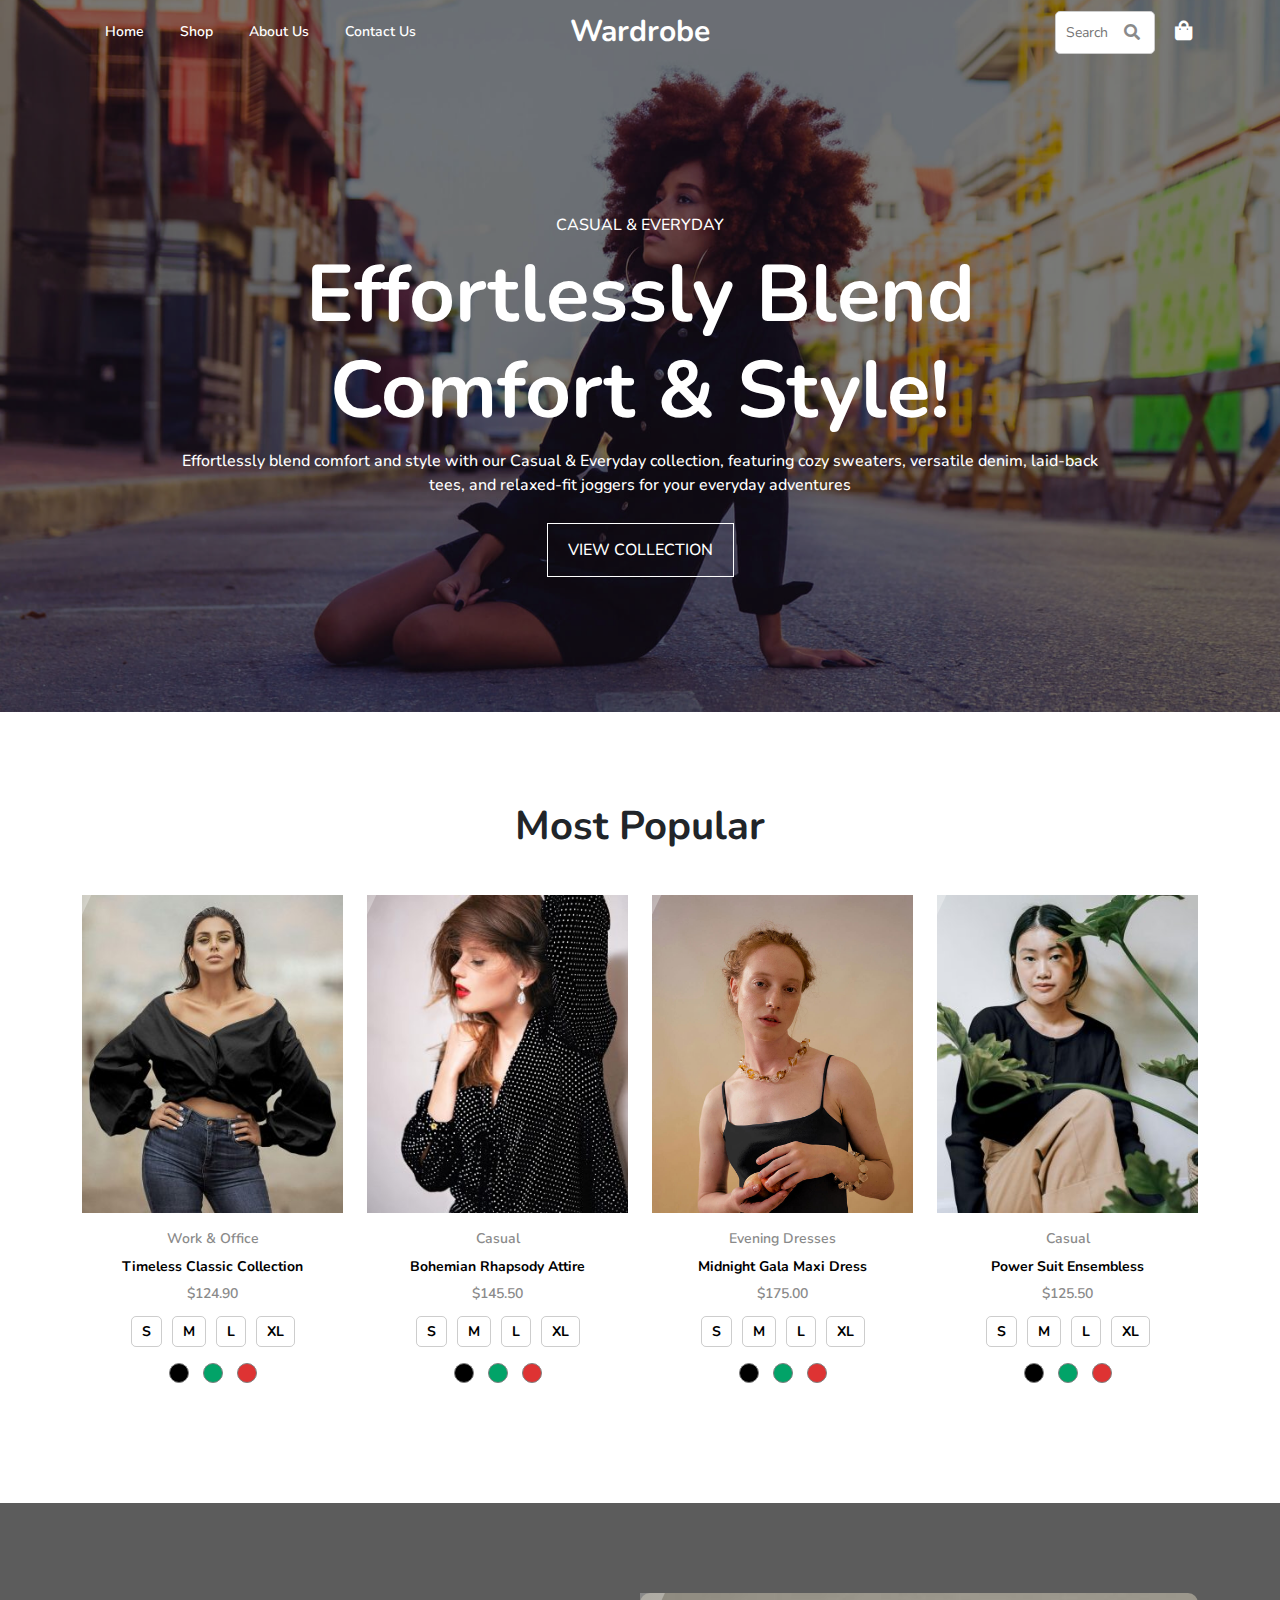
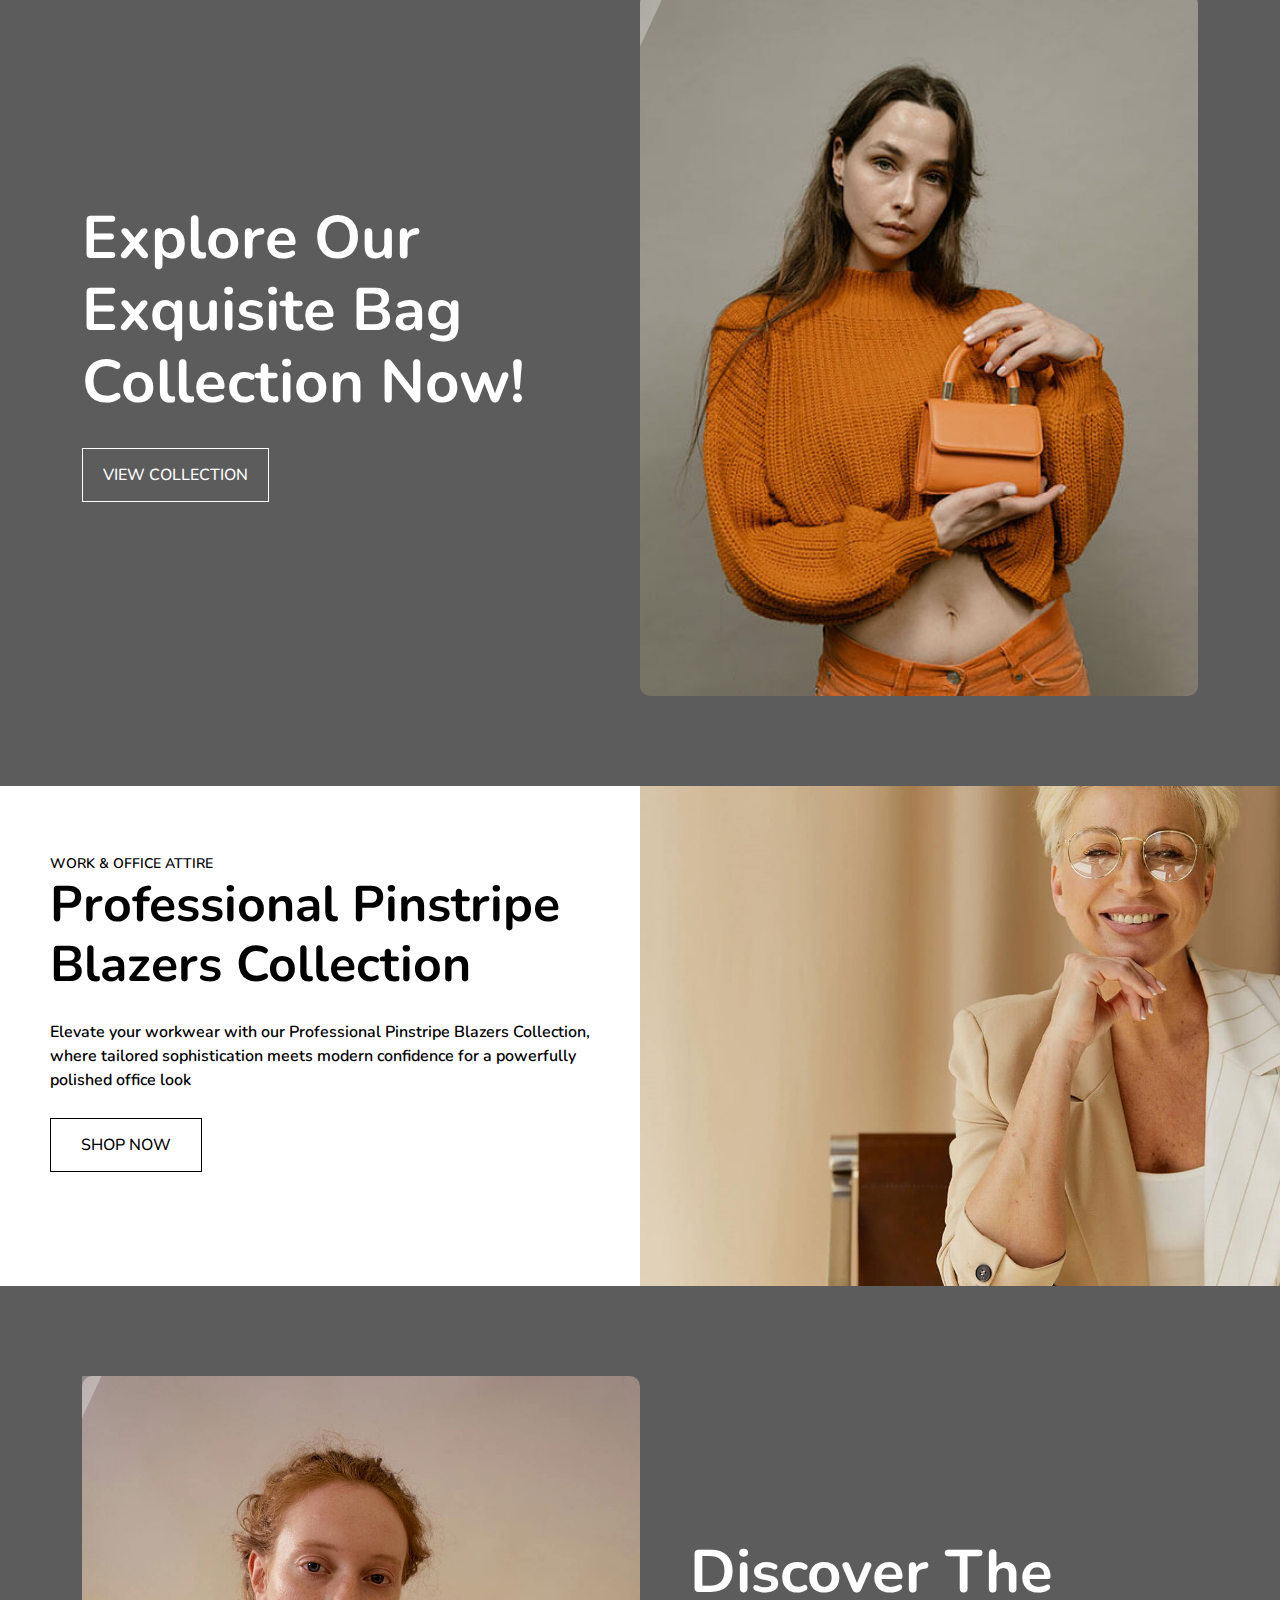
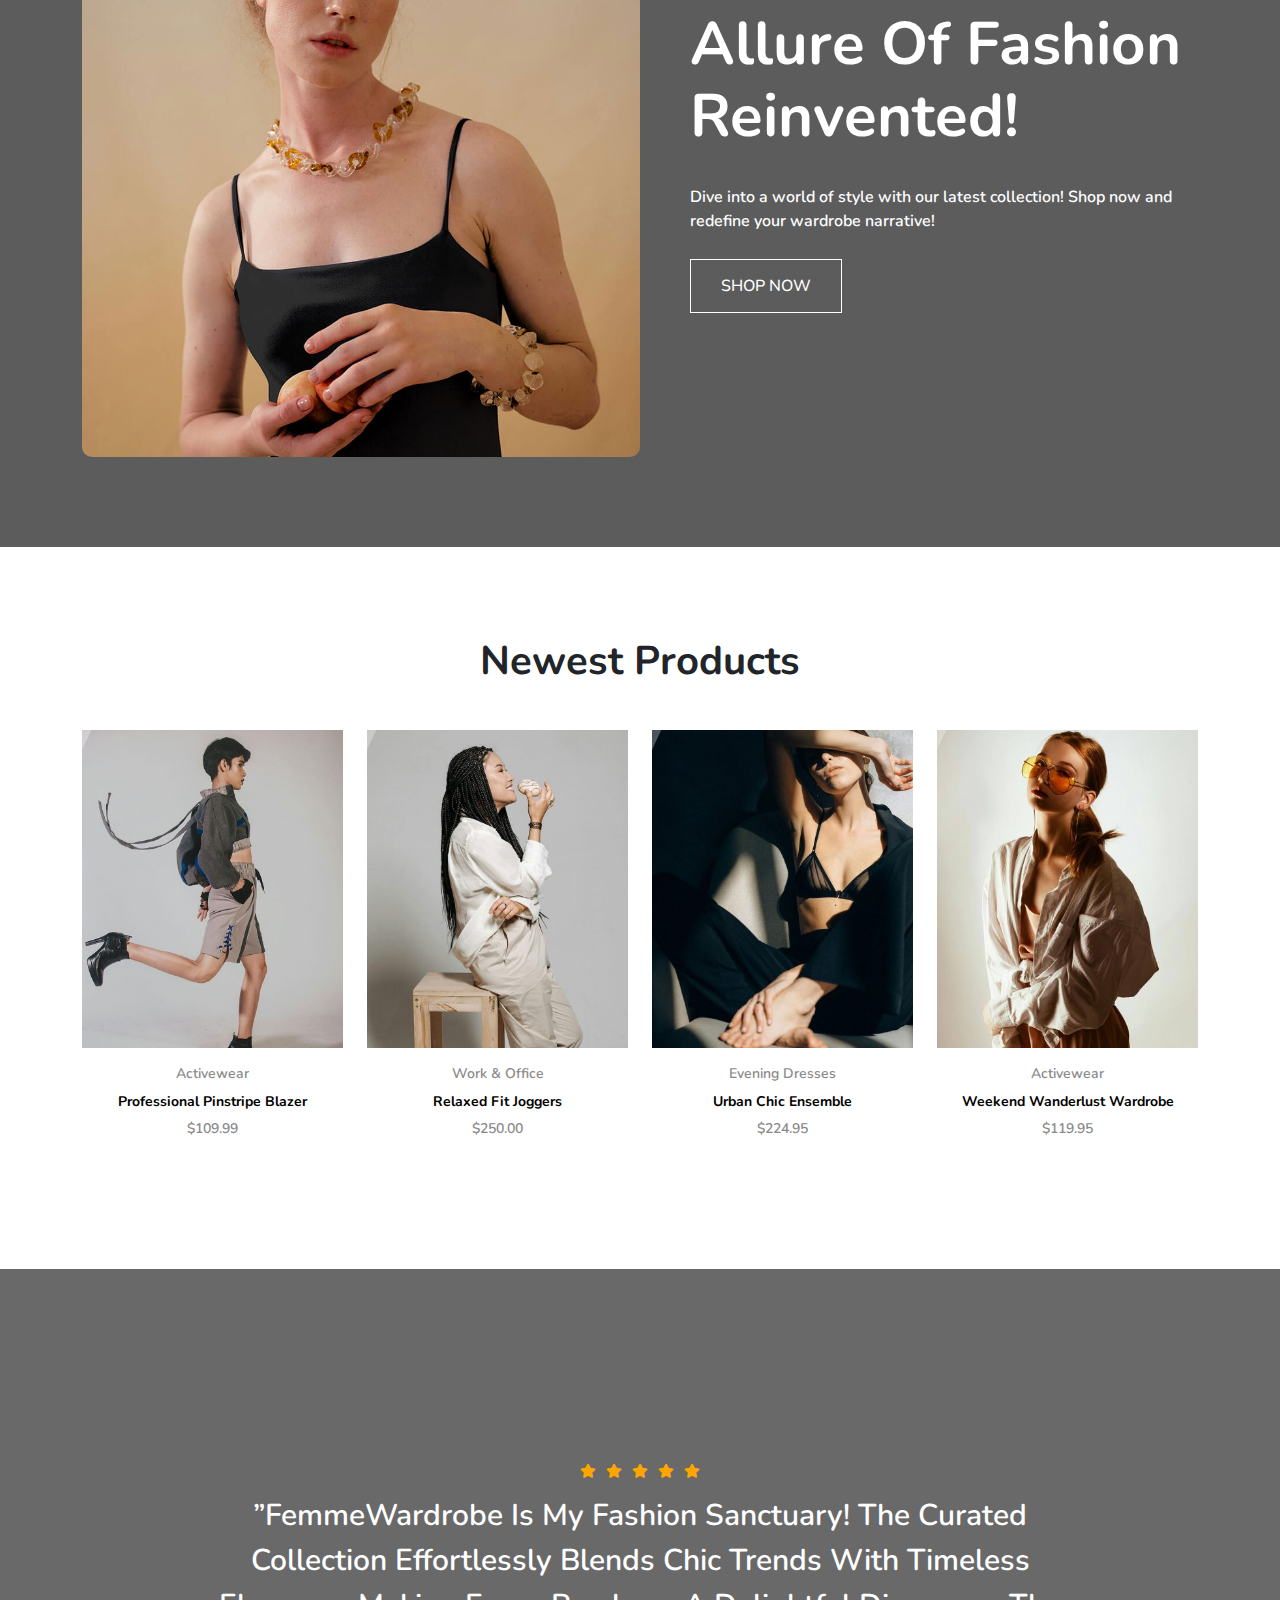
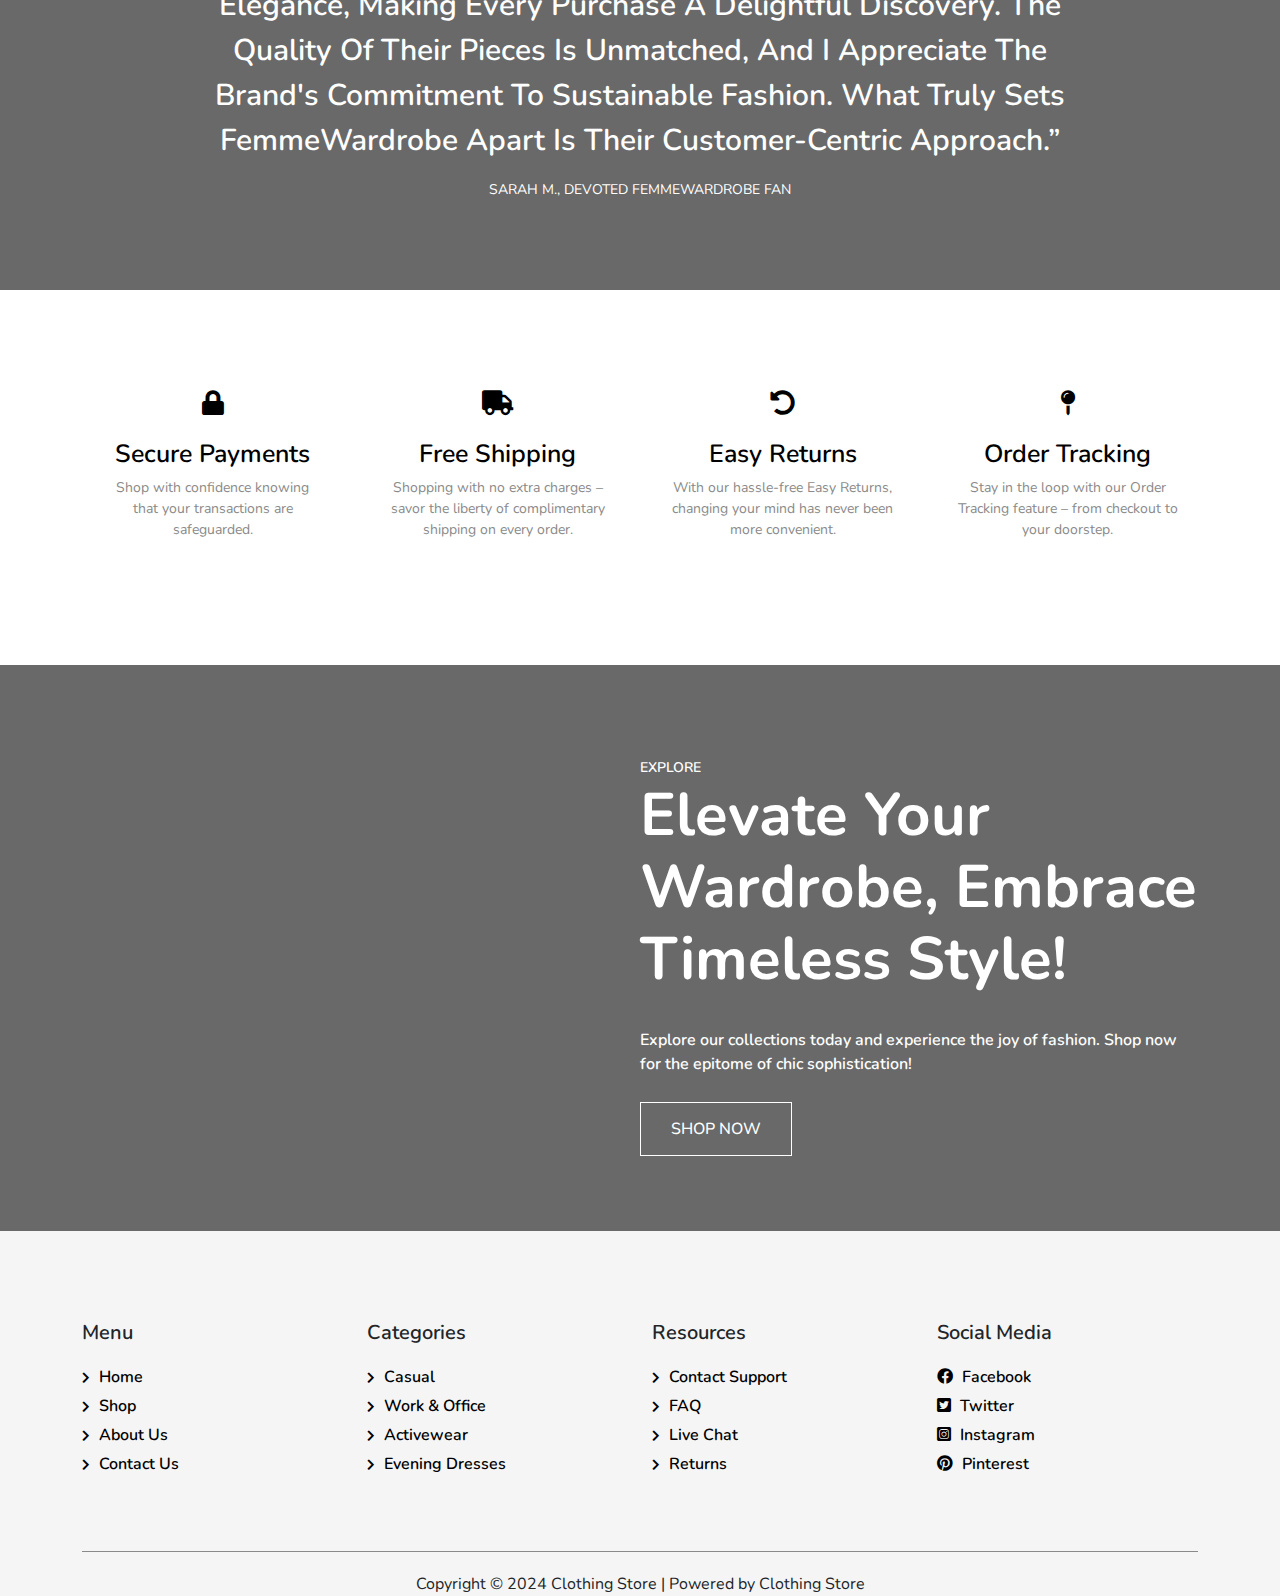
<file: index.html>
<!DOCTYPE html>
<html lang="en">

<head>
  <meta charset="UTF-8">
  <meta http-equiv="X-UA-Compatible" content="IE=edge">
  <meta name="viewport" content="width=device-width, initial-scale=1.0">
  <!-- SEO Meta Tags -->
  <meta name="description" content="A brief description of your webpage for SEO purposes.">
  <meta name="keywords" content="keyword1, keyword2, keyword3">
  <meta name="author" content="Your Name or Company Name">
  <!-- Title -->
  <title>Wardrobe</title>
  <!-- Favicon -->
  <link rel="apple-touch-icon" sizes="180x180" href="./assets/images/logo-01.svg">
  <link rel="icon" type="image/png" sizes="32x32" href="./assets/images/logo-01.svg">
  <link rel="icon" type="image/png" sizes="16x16" href="./assets/images/logo-01.svg">
  <link rel="manifest" href="/site.webmanifest">
  <!-- CSS Links -->
  <link rel="stylesheet" href="./assets/css/bootstrap.min.css">
  <link rel="stylesheet" href="./assets/css/all.css">
  <link rel="stylesheet" href="./assets/css/style.css">
  <link rel="stylesheet" href="./assets/css/mediaquery.css">
  <link href="https://fonts.googleapis.com/css2?family=Nunito:ital,wght@0,200..1000;1,200..1000&display=swap"
    rel="stylesheet">
  <link rel="stylesheet" href="https://cdnjs.cloudflare.com/ajax/libs/animate.css/4.1.1/animate.min.css">
</head>

<body>
  <section class="banner-section">
    <!--====== banner-section =======-->
    <header class="header">
      <!--====== header-section =======-->
      <!--========= menu-bar ===========-->
      <div class="menu-bar is-sticky-on">
        <!-- Navbar -->
        <div class="container">
          <nav class="navbar navbar-expand-lg">
            <button class="sibar-toggle d-lg-none" type="button" data-bs-toggle="offcanvas"
              data-bs-target="#offcanvasExample" aria-controls="offcanvasExample">
              <i class="fas fa-bars"></i>
            </button>
            <div class="offcanvas offcanvas-start" tabindex="-1" id="offcanvasExample">
              <div class="offcanvas-header">
                <button type="button" class="btn-close text-reset" data-bs-dismiss="offcanvas" aria-label="Close">
                  <i class="fas fa-times"></i>
                </button>
              </div>
              <div class="offcanvas-body">
                <div class="dropdown">
                  <ul class="navbar-nav m-auto mb-2 mb-lg-0 p-0">
                    <li class="nav-item">
                      <a class="nav-link active" aria-current="page" href="index.html">Home</a>
                    </li>
                    <li class="nav-item">
                      <a class="nav-link" aria-current="page" href="shop.html">Shop</a>
                    </li>
                    <li class="nav-item">
                      <a class="nav-link" aria-current="page" href="about.html">About Us</a>
                    </li>
                    <li class="nav-item">
                      <a class="nav-link" aria-current="page" href="contact.html">Contact Us</a>
                    </li>
                  </ul>
                </div>
              </div>
            </div>
            <a class="navbar-brand" href="#">Wardrobe</a>
            <div>
              <ul class="wishlist">
                <li>
                  <div class="search-container">
                    <input type="text" class="search-click" placeholder="Search">
                    <i class="fas fa-search search-icon"></i>
                  </div>
                </li>
                <li>
                  <a href="#">
                    <i class="fas fa-shopping-bag"></i>
                  </a>
                </li>
              </ul>
            </div>
          </nav>
        </div>
      </div>
    </header>
    <!--====== banner-caption =======-->
    <div class="container">
      <div class="row">
        <div class="banner-caption">
          <span>CASUAL & EVERYDAY</span>
          <h1>Effortlessly Blend Comfort & Style!</h1>
          <p> Effortlessly blend comfort and style with our Casual & Everyday collection, featuring cozy sweaters,
            versatile denim, laid-back tees, and relaxed-fit joggers for your everyday adventures </p>
          <a href="#">VIEW COLLECTION</a>
        </div>
      </div>
    </div>
  </section>
  <!--==============================-->
  <!--======Popular-prodduct =======-->
  <!--==============================-->
  <section class="Popular-prodduct">
    <div class="container">
      <div class="section-title">
        <h2>Most Popular</h2>
      </div>
      <div class="row">
        <div class="col-md-3 col-sm-6">
          <div class="popular-item">
            <div class="cart-icon">
              <a href="#">
                <i class="fas fa-shopping-bag"></i>
              </a>
            </div>
            <div class="product-image">
              <a href="#">
                <div id="first1">
                  <img src="./assets/images/img-08-a-black-300x366.jpg" alt="" class="image-fluid">
                </div>
                <div id="second1">
                  <img src="./assets/images/img-08-a-green-300x366.jpg" alt="" class="image-fluid">
                </div>
                <div id="third1">
                  <img src="./assets/images/img-08-a-red-300x366.jpg" alt="" class="image-fluid">
                </div>
              </a>
            </div>
            <div class="product-name">
              <p>Work & Office</p>
              <a href="#">Timeless Classic Collection</a>
              <p>$124.90</p>
              <ul class="size">
                <li>
                  <a href="#">S</a>
                </li>
                <li>
                  <a href="#">M</a>
                </li>
                <li>
                  <a href="#">L</a>
                </li>
                <li>
                  <a href="#">XL</a>
                </li>
              </ul>
            </div>
            <div class="product-prize">
              <button class="b1" onClick="myFunction1()"></button>
              <button class="b2" onClick="myFunction2()"></button>
              <button class="b3" onClick="myFunction3()"></button>
            </div>
          </div>
        </div>
        <div class="col-md-3 col-sm-6">
          <div class="popular-item">
            <div class="cart-icon">
              <a href="#">
                <i class="fas fa-shopping-bag"></i>
              </a>
            </div>
            <div class="product-image">
              <a href="#">
                <div id="first2">
                  <img src="./assets/images/img-06-a-black-300x366.jpg" alt="" class="image-fluid">
                </div>
                <div id="second2">
                  <img src="./assets/images/img-06-a-green-300x366.jpg" alt="" class="image-fluid">
                </div>
                <div id="third2">
                  <img src="./assets/images/img-06-a-red-300x366.jpg" alt="" class="image-fluid">
                </div>
              </a>
            </div>
            <div class="product-name">
              <p>Casual</p>
              <a href="#">Bohemian Rhapsody Attire</a>
              <p>$145.50</p>
              <ul class="size">
                <li>
                  <a href="#">S</a>
                </li>
                <li>
                  <a href="#">M</a>
                </li>
                <li>
                  <a href="#">L</a>
                </li>
                <li>
                  <a href="#">XL</a>
                </li>
              </ul>
            </div>
            <div class="product-prize">
              <button class="b1" onClick="myFunction4()"></button>
              <button class="b2" onClick="myFunction5()"></button>
              <button class="b3" onClick="myFunction6()"></button>
            </div>
          </div>
        </div>
        <div class="col-md-3 col-sm-6">
          <div class="popular-item">
            <div class="cart-icon">
              <a href="#">
                <i class="fas fa-shopping-bag"></i>
              </a>
            </div>
            <div class="product-image">
              <a href="#">
                <div id="first3">
                  <img src="./assets/images/img-05-a-black.jpg" alt="" class="image-fluid">
                </div>
                <div id="second3">
                  <img src="./assets/images/img-05-a-green-300x366.jpg" alt="" class="image-fluid">
                </div>
                <div id="third3">
                  <img src="./assets/images/img-05-a-red-300x366.jpg" alt="" class="image-fluid">
                </div>
              </a>
            </div>
            <div class="product-name">
              <p>Evening Dresses</p>
              <a href="#">Midnight Gala Maxi Dress</a>
              <p>$175.00</p>
              <ul class="size">
                <li>
                  <a href="#">S</a>
                </li>
                <li>
                  <a href="#">M</a>
                </li>
                <li>
                  <a href="#">L</a>
                </li>
                <li>
                  <a href="#">XL</a>
                </li>
              </ul>
            </div>
            <div class="product-prize">
              <button class="b1" onClick="myFunction7()"></button>
              <button class="b2" onClick="myFunction8()"></button>
              <button class="b3" onClick="myFunction9()"></button>
            </div>
          </div>
        </div>
        <div class="col-md-3 col-sm-6">
          <div class="popular-item">
            <div class="cart-icon">
              <a href="#">
                <i class="fas fa-shopping-bag"></i>
              </a>
            </div>
            <div class="product-image">
              <a href="#">
                <div id="first4">
                  <img src="./assets/images/img-01-a-black-300x366.jpg" alt="" class="image-fluid">
                </div>
                <div id="second4">
                  <img src="./assets/images/img-01-a-green-300x366.jpg" alt="" class="image-fluid">
                </div>
                <div id="third4">
                  <img src="./assets/images/img-01-a-red-300x366.jpg" alt="" class="image-fluid">
                </div>
              </a>
            </div>
            <div class="product-name">
              <p>Casual</p>
              <a href="#">Power Suit Ensembless</a>
              <p>$125.50</p>
              <ul class="size">
                <li>
                  <a href="#">S</a>
                </li>
                <li>
                  <a href="#">M</a>
                </li>
                <li>
                  <a href="#">L</a>
                </li>
                <li>
                  <a href="#">XL</a>
                </li>
              </ul>
            </div>
            <div class="product-prize">
              <button class="b1" onClick="myFunction10()"></button>
              <button class="b2" onClick="myFunction11()"></button>
              <button class="b3" onClick="myFunction12()"></button>
            </div>
          </div>
        </div>
      </div>
    </div>
  </section>
  <!--==============================-->
  <!--======Popular-prodduct =======-->
  <!--==============================-->
  <section class="our-collection">
    <div class="container">
      <div class="row">
        <div class="collection-main">
          <div class="col-lg-6">
            <div class="collection-item">
              <div class="collection-content">
                <h2>Explore Our Exquisite Bag Collection Now!</h2>
                <div class="collection-link">
                  <a href="#">VIEW COLLECTION</a>
                </div>
              </div>
            </div>
          </div>
          <div class="col-lg-6">
            <div class="collection-item">
              <div class="collection-image">
                <img src="./assets/images/bg-03-b.jpg" alt="" class="image-fluid">
              </div>
            </div>
          </div>
        </div>
      </div>
    </div>
  </section>
  <!--==============================-->
  <!--======work-office =======-->
  <!--==============================-->
  <section class="work-office">
    <div class="row">
      <div class="work-main">
        <div class="col-lg-6">
          <div class="work-item-content">
            <div class="work-content">
              <span>WORK & OFFICE ATTIRE</span>
              <h2>Professional Pinstripe Blazers Collection</h2>
              <p> Elevate your workwear with our Professional Pinstripe Blazers Collection, where tailored
                sophistication meets modern confidence for a powerfully polished office look </p>
              <div class="shop-link"></div>
              <a href="#">SHOP NOW</a>
            </div>
          </div>
        </div>
        <div class="col-lg-6">
          <div class="work-item">
            <div class="work-image">
              <img src="./assets/images/bg-05-2.jpg" alt="" class="image-fluid">
            </div>
          </div>
        </div>
      </div>
    </div>
  </section>
  <!--==============================-->
  <!--======discover-fashiont =======-->
  <!--==============================-->
  <section class="discover-fashion">
    <div class="container">
      <div class="row">
        <div class="discover-main">
          <div class="col-lg-6">
            <div class="discover-item">
              <div class="discover-image">
                <img src="./assets/images/img-05-a-black.jpg" alt="" class="image-fluid">
              </div>
            </div>
          </div>
          <div class="col-lg-6">
            <div class="discover-item">
              <div class="discover-content">
                <h2>Discover The Allure Of Fashion Reinvented!</h2>
                <p> Dive into a world of style with our latest collection! Shop now and redefine your wardrobe
                  narrative! </p>
                <a href="#">SHOP NOW</a>
              </div>
            </div>
          </div>
        </div>
      </div>
    </div>
  </section>
  <!--=========================-->
  <!--====== new-product=======-->
  <!--==========================-->
  <section class="new-product">
    <div class="container">
      <div class="section-title">
        <h2>Newest Products</h2>
      </div>
      <div class="row">
        <div class="col-md-3 col-sm-6">
          <div class="product-item">
            <div class="cart-icon">
              <a href="#">
                <i class="fas fa-shopping-bag"></i>
              </a>
            </div>
            <div class="product-image">
              <img src="./assets/images/img-02-a-400x488.jpg" alt="" class="image-fluid">
            </div>
            <div class="product-prize">
              <p>Activewear</p>
              <a href="#">Professional Pinstripe Blazer </a>
              <p>$109.99</p>
            </div>
          </div>
        </div>
        <div class="col-md-3 col-sm-6">
          <div class="product-item">
            <div class="cart-icon">
              <a href="#">
                <i class="fas fa-shopping-bag"></i>
              </a>
            </div>
            <div class="product-image">
              <img src="./assets/images/img-07-a-400x488.jpg" alt="" class="image-fluid">
            </div>
            <div class="product-prize">
              <p>Work & Office</p>
              <a href="#"> Relaxed Fit Joggers </a>
              <p>$250.00</p>
            </div>
          </div>
        </div>
        <div class="col-md-3 col-sm-6">
          <div class="product-item">
            <div class="cart-icon">
              <a href="#">
                <i class="fas fa-shopping-bag"></i>
              </a>
            </div>
            <div class="product-image">
              <img src="./assets/images/img-04-a-400x488.jpg" alt="" class="image-fluid">
            </div>
            <div class="product-prize">
              <p>Evening Dresses</p>
              <a href="#">Urban Chic Ensemble </a>
              <p>$224.95</p>
            </div>
          </div>
        </div>
        <div class="col-md-3 col-sm-6">
          <div class="product-item">
            <div class="cart-icon">
              <a href="#">
                <i class="fas fa-shopping-bag"></i>
              </a>
            </div>
            <div class="product-image">
              <img src="./assets/images/img-03-a-400x488.jpg" alt="" class="image-fluid">
            </div>
            <div class="product-prize">
              <p>Activewear</p>
              <a href="#"> Weekend Wanderlust Wardrobe </a>
              <p>$119.95</p>
            </div>
          </div>
        </div>
      </div>
    </div>
  </section>
  <!--==============================-->
  <!--====== testimonial-section=======-->
  <!--==============================-->
  <section class="testimonial-section">
    <div class="container">
      <div class="testimonial-content">
        <ul class="rating">
          <li>
            <span class="fas fa-star checked"></span>
          </li>
          <li>
            <span class="fas fa-star checked"></span>
          </li>
          <li>
            <span class="fas fa-star checked"></span>
          </li>
          <li>
            <span class="fas fa-star checked"></span>
          </li>
          <li>
            <span class="fas fa-star checked"></span>
          </li>
        </ul>
        <p> ”FemmeWardrobe Is My Fashion Sanctuary! The Curated Collection Effortlessly Blends Chic Trends With Timeless
          Elegance, Making Every Purchase A Delightful Discovery. The Quality Of Their Pieces Is Unmatched, And I
          Appreciate The Brand's Commitment To Sustainable Fashion. What Truly Sets FemmeWardrobe Apart Is Their
          Customer-Centric Approach.” </p>
        <span>SARAH M., DEVOTED FEMMEWARDROBE FAN</span>
      </div>
    </div>
  </section>
  <!--==============================-->
  <!--====== service-section=======-->
  <!--==============================-->
  <section class="service-section">
    <div class="container">
      <div class="row">
        <div class="col-md-3 col-sm-6">
          <div class="service-item">
            <div class="service-icon">
              <i class="fas fa-lock"></i>
            </div>
            <div class="service-content">
              <h2>Secure Payments</h2>
              <p> Shop with confidence knowing that your transactions are safeguarded. </p>
            </div>
          </div>
        </div>
        <div class="col-md-3 col-sm-6">
          <div class="service-item">
            <div class="service-icon">
              <i class="fas fa-truck"></i>
            </div>
            <div class="service-content">
              <h2>Free Shipping</h2>
              <p> Shopping with no extra charges – savor the liberty of complimentary shipping on every order. </p>
            </div>
          </div>
        </div>
        <div class="col-md-3 col-sm-6">
          <div class="service-item">
            <div class="service-icon">
              <i class="fas fa-undo-alt"></i>
            </div>
            <div class="service-content">
              <h2>Easy Returns</h2>
              <p> With our hassle-free Easy Returns, changing your mind has never been more convenient. </p>
            </div>
          </div>
        </div>
        <div class="col-md-3 col-sm-6">
          <div class="service-item">
            <div class="service-icon">
              <i class="fas fa-map-pin"></i>
            </div>
            <div class="service-content">
              <h2>Order Tracking</h2>
              <p> Stay in the loop with our Order Tracking feature – from checkout to your doorstep. </p>
            </div>
          </div>
        </div>
      </div>
    </div>
  </section>
  <!--==============================-->
  <!--====== explore-section =======-->
  <!--==============================-->
  <section class="explore-section">
    <div class="container">
      <div class="explore-content">
        <span>EXPLORE</span>
        <h2>Elevate Your Wardrobe, Embrace Timeless Style!</h2>
        <p> Explore our collections today and experience the joy of fashion. Shop now for the epitome of chic
          sophistication! </p>
        <a href="#">SHOP NOW</a>
      </div>
    </div>
  </section>
  <!--==============================-->
  <!--====== footer-sectio =======-->
  <!--==============================-->
  <footer class="footer-section">
    <div class="container">
      <div class="row">
        <div class="col-md-3 col-sm-6">
          <div class="footer-item">
            <h2>Menu</h2>
            <ul>
              <li>
                <i class="fas fa-chevron-right"></i>
                <a href="#">Home</a>
              </li>
              <li>
                <i class="fas fa-chevron-right"></i>
                <a href="#">Shop</a>
              </li>
              <li>
                <i class="fas fa-chevron-right"></i>
                <a href="#">About Us</a>
              </li>
              <li>
                <i class="fas fa-chevron-right"></i>
                <a href="#">Contact Us</a>
              </li>
            </ul>
          </div>
        </div>
        <div class="col-md-3 col-sm-6">
          <div class="footer-item">
            <h2>Categories</h2>
            <ul>
              <li>
                <i class="fas fa-chevron-right"></i>
                <a href="#">Casual</a>
              </li>
              <li>
                <i class="fas fa-chevron-right"></i>
                <a href="#">Work & Office</a>
              </li>
              <li>
                <i class="fas fa-chevron-right"></i>
                <a href="#">Activewear</a>
              </li>
              <li>
                <i class="fas fa-chevron-right"></i>
                <a href="#">Evening Dresses</a>
              </li>
            </ul>
          </div>
        </div>
        <div class="col-md-3 col-sm-6">
          <div class="footer-item">
            <h2>Resources</h2>
            <ul>
              <li>
                <i class="fas fa-chevron-right"></i>
                <a href="#">Contact Support</a>
              </li>
              <li>
                <i class="fas fa-chevron-right"></i>
                <a href="#">FAQ</a>
              </li>
              <li>
                <i class="fas fa-chevron-right"></i>
                <a href="#">Live Chat</a>
              </li>
              <li>
                <i class="fas fa-chevron-right"></i>
                <a href="#">Returns</a>
              </li>
            </ul>
          </div>
        </div>
        <div class="col-md-3 col-sm-6">
          <div class="footer-item">
            <h2>Social Media</h2>
            <ul class="social-icon">
              <li>
                <a href="#">
                  <i class="fab fa-facebook"></i> Facebook </a>
              </li>
              <li>
                <a href="#">
                  <i class="fab fa-twitter-square"></i> Twitter </a>
              </li>
              <li>
                <a href="#">
                  <i class="fab fa-instagram-square"></i> Instagram </a>
              </li>
              <li>
                <a href="#">
                  <i class="fab fa-pinterest"></i> Pinterest </a>
              </li>
            </ul>
          </div>
        </div>
      </div>
    </div>
    <div class="container">
      <div class="copy-right">
        <p>Copyright © 2024 Clothing Store | Powered by Clothing Store</p>
      </div>
    </div>
    <div class="top-button">
      <a href="#" class="top">
        <i class="fas fa-chevron-up"></i>
      </a>
    </div>
  </footer>
  <script src="https://cdnjs.cloudflare.com/ajax/libs/jquery/3.7.1/jquery.min.js"></script>
  <script src="./assets/js/bootstrap.bundle.js"></script>
  <script src="./assets/js/script.js"></script>
</body>

</html>
</file>
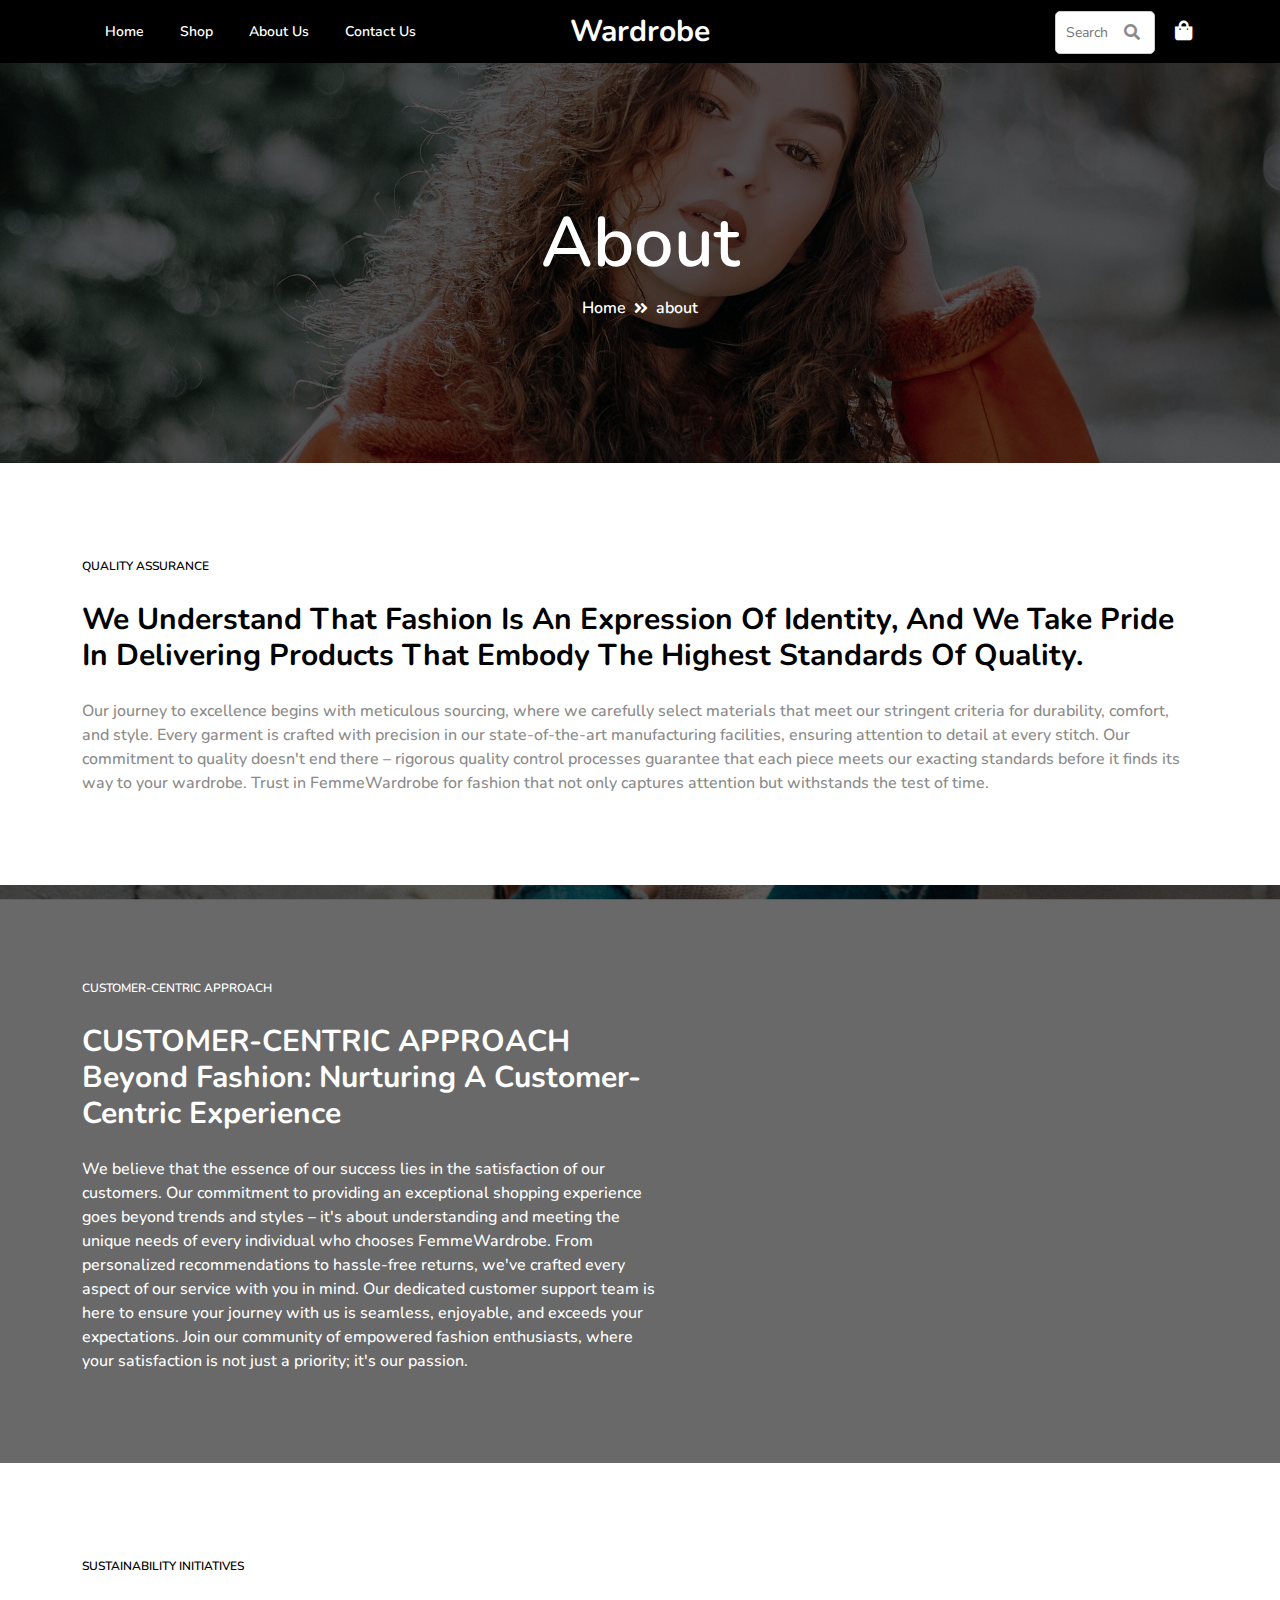
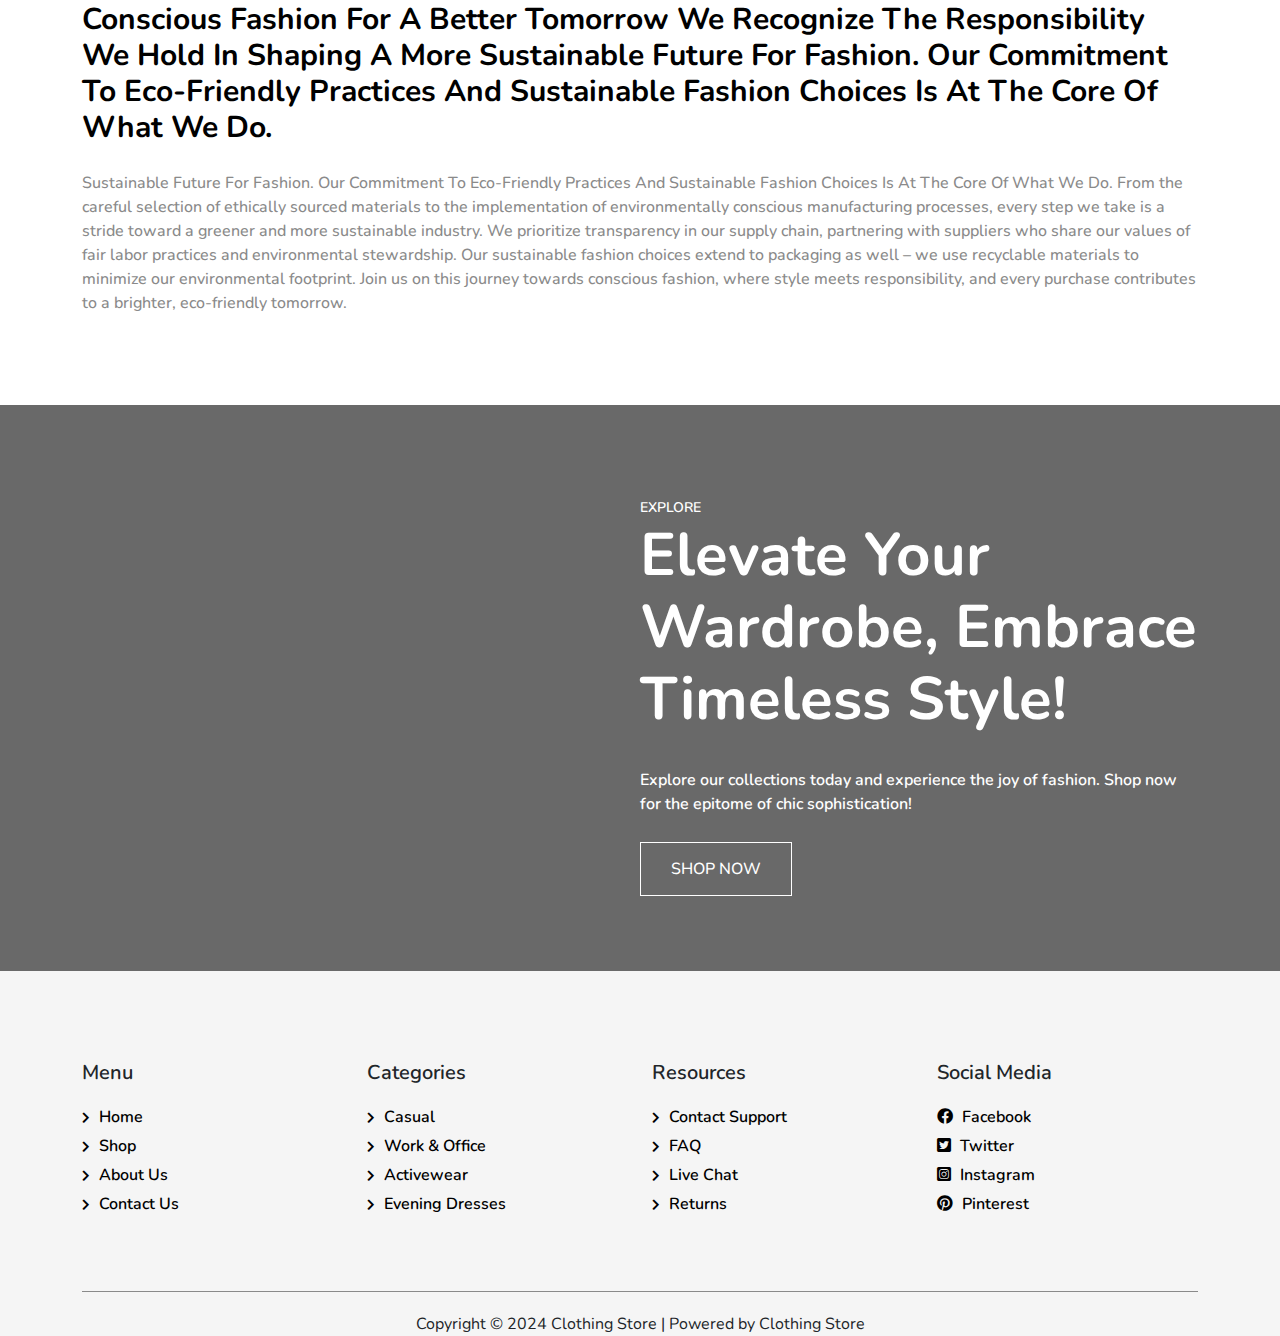
<file: about.html>
<!DOCTYPE html>
<html lang="en">

<head>
  <meta charset="UTF-8">
  <meta http-equiv="X-UA-Compatible" content="IE=edge">
  <meta name="viewport" content="width=device-width, initial-scale=1.0">
  <!-- SEO Meta Tags -->
  <meta name="description" content="A brief description of your webpage for SEO purposes.">
  <meta name="keywords" content="keyword1, keyword2, keyword3">
  <meta name="author" content="Your Name or Company Name">
  <!-- Title -->
  <title>Wardrobe</title>
  <!-- Favicon -->
  <link rel="apple-touch-icon" sizes="180x180" href="./assets/images/logo-01.svg">
  <link rel="icon" type="image/png" sizes="32x32" href="./assets/images/logo-01.svg">
  <link rel="icon" type="image/png" sizes="16x16" href="./assets/images/logo-01.svg">
  <link rel="manifest" href="/site.webmanifest">
  <!-- CSS Links -->
  <link rel="stylesheet" href="./assets/css/bootstrap.min.css">
  <link rel="stylesheet" href="./assets/css/all.css">
  <link rel="stylesheet" href="./assets/css/style.css">
  <link rel="stylesheet" href="./assets/css/mediaquery.css">
  <link href="https://fonts.googleapis.com/css2?family=Nunito:ital,wght@0,200..1000;1,200..1000&display=swap"
    rel="stylesheet">
  <link rel="stylesheet" href="https://cdnjs.cloudflare.com/ajax/libs/animate.css/4.1.1/animate.min.css">
</head>

<body>
  <!--====== banner-section =======-->
  <header class="header about-navbar">
    <!--====== header-section =======-->
    <!--========= menu-bar ===========-->
    <div class="menu-bar is-sticky-on">
      <!-- Navbar -->
      <div class="container">
        <nav class="navbar navbar-expand-lg">
          <button class="sibar-toggle d-lg-none" type="button" data-bs-toggle="offcanvas"
            data-bs-target="#offcanvasExample" aria-controls="offcanvasExample">
            <i class="fas fa-bars"></i>
          </button>
          <div class="offcanvas offcanvas-start" tabindex="-1" id="offcanvasExample">
            <div class="offcanvas-header">
              <button type="button" class="btn-close text-reset" data-bs-dismiss="offcanvas" aria-label="Close">
                <i class="fas fa-times"></i>
              </button>
            </div>
            <div class="offcanvas-body">
              <div class="dropdown">
                <ul class="navbar-nav m-auto mb-2 mb-lg-0 p-0">
                  <li class="nav-item">
                    <a class="nav-link active" aria-current="page" href="index.html">Home</a>
                  </li>
                  <li class="nav-item">
                    <a class="nav-link" aria-current="page" href="shop.html">Shop</a>
                  </li>
                  <li class="nav-item">
                    <a class="nav-link" aria-current="page" href="about.html">About Us</a>
                  </li>
                  <li class="nav-item">
                    <a class="nav-link" aria-current="page" href="contact.html">Contact Us</a>
                  </li>
                </ul>
              </div>
            </div>
          </div>
          <a class="navbar-brand" href="#">Wardrobe</a>
          <div>
            <ul class="wishlist">
              <li>
                <div class="search-container">
                  <input type="text" class="search-click" placeholder="Search">
                  <i class="fas fa-search search-icon"></i>
                </div>
              </li>
              <li>
                <a href="#">
                  <i class="fas fa-shopping-bag"></i>
                </a>
              </li>
            </ul>
          </div>
        </nav>
      </div>
    </div>
  </header>
  <!--==============================-->
  <!--====== breadcrumb-section =======-->
  <!--==============================-->
  <section class="breadcrumb-section about-breadcrumb">
    <div class="container">
      <nav>
        <span>About</span>
        <ol class="breadcrumb">
          <li class="breadcrumb-item">
            <a href="index.html">Home</a>
          </li>
          <li class="breadcrumb-item">about</li>
        </ol>
      </nav>
    </div>
  </section>
  <!--==============================-->
  <!--====== about-content =======-->
  <!--==============================-->
  <section class="Quality-section">
    <div class="container">
      <div class="row">
        <div class="Quality-content">
          <span>QUALITY ASSURANCE</span>
          <h2> We Understand That Fashion Is An Expression Of Identity, And We Take Pride In Delivering Products That
            Embody The Highest Standards Of Quality. </h2>
          <p> Our journey to excellence begins with meticulous sourcing, where we carefully select materials that meet
            our stringent criteria for durability, comfort, and style. Every garment is crafted with precision in our
            state-of-the-art manufacturing facilities, ensuring attention to detail at every stitch. Our commitment to
            quality doesn't end there – rigorous quality control processes guarantee that each piece meets our exacting
            standards before it finds its way to your wardrobe. Trust in FemmeWardrobe for fashion that not only
            captures attention but withstands the test of time. </p>
        </div>
      </div>
    </div>
  </section>
  <!--==============================-->
  <!--= CUSTOMER-CENTRIC APPROACH ==-->
  <!--==============================-->
  <section class="customer-approch">
    <div class="container">
      <div class="row">
        <div class="customer-approch-content">
          <span>CUSTOMER-CENTRIC APPROACH</span>
          <h2> CUSTOMER-CENTRIC APPROACH Beyond Fashion: Nurturing A Customer-Centric Experience </h2>
          <p> We believe that the essence of our success lies in the satisfaction of our customers. Our commitment to
            providing an exceptional shopping experience goes beyond trends and styles – it's about understanding and
            meeting the unique needs of every individual who chooses FemmeWardrobe. From personalized recommendations to
            hassle-free returns, we've crafted every aspect of our service with you in mind. Our dedicated customer
            support team is here to ensure your journey with us is seamless, enjoyable, and exceeds your expectations.
            Join our community of empowered fashion enthusiasts, where your satisfaction is not just a priority; it's
            our passion. </p>
        </div>
      </div>
    </div>
  </section>
  <!--==============================-->
  <!--====== SUSTAINABILITY =======-->
  <!--==============================-->
  <section class="Sustanability">
    <div class="container">
      <div class="row">
        <div class="Sustanability-content">
          <span>SUSTAINABILITY INITIATIVES</span>
          <h2> Conscious Fashion For A Better Tomorrow We Recognize The Responsibility We Hold In Shaping A More
            Sustainable Future For Fashion. Our Commitment To Eco-Friendly Practices And Sustainable Fashion Choices Is
            At The Core Of What We Do. </h2>
          <p> Sustainable Future For Fashion. Our Commitment To Eco-Friendly Practices And Sustainable Fashion Choices
            Is At The Core Of What We Do. From the careful selection of ethically sourced materials to the
            implementation of environmentally conscious manufacturing processes, every step we take is a stride toward a
            greener and more sustainable industry. We prioritize transparency in our supply chain, partnering with
            suppliers who share our values of fair labor practices and environmental stewardship. Our sustainable
            fashion choices extend to packaging as well – we use recyclable materials to minimize our environmental
            footprint. Join us on this journey towards conscious fashion, where style meets responsibility, and every
            purchase contributes to a brighter, eco-friendly tomorrow. </p>
        </div>
      </div>
    </div>
  </section>
  <!--==============================-->
  <!--====== explore-section =======-->
  <!--==============================-->
  <section class="explore-section">
    <div class="container">
      <div class="explore-content">
        <span>EXPLORE</span>
        <h2>Elevate Your Wardrobe, Embrace Timeless Style!</h2>
        <p> Explore our collections today and experience the joy of fashion. Shop now for the epitome of chic
          sophistication! </p>
        <a href="#">SHOP NOW</a>
      </div>
    </div>
  </section>
  <!--==============================-->
  <!--====== footer-sectio =======-->
  <!--==============================-->
  <footer class="footer-section">
    <div class="container">
      <div class="row">
        <div class="col-md-3 col-sm-6">
          <div class="footer-item">
            <h2>Menu</h2>
            <ul>
              <li>
                <i class="fas fa-chevron-right"></i>
                <a href="#">Home</a>
              </li>
              <li>
                <i class="fas fa-chevron-right"></i>
                <a href="#">Shop</a>
              </li>
              <li>
                <i class="fas fa-chevron-right"></i>
                <a href="#">About Us</a>
              </li>
              <li>
                <i class="fas fa-chevron-right"></i>
                <a href="#">Contact Us</a>
              </li>
            </ul>
          </div>
        </div>
        <div class="col-md-3 col-sm-6">
          <div class="footer-item">
            <h2>Categories</h2>
            <ul>
              <li>
                <i class="fas fa-chevron-right"></i>
                <a href="#">Casual</a>
              </li>
              <li>
                <i class="fas fa-chevron-right"></i>
                <a href="#">Work & Office</a>
              </li>
              <li>
                <i class="fas fa-chevron-right"></i>
                <a href="#">Activewear</a>
              </li>
              <li>
                <i class="fas fa-chevron-right"></i>
                <a href="#">Evening Dresses</a>
              </li>
            </ul>
          </div>
        </div>
        <div class="col-md-3 col-sm-6">
          <div class="footer-item">
            <h2>Resources</h2>
            <ul>
              <li>
                <i class="fas fa-chevron-right"></i>
                <a href="#">Contact Support</a>
              </li>
              <li>
                <i class="fas fa-chevron-right"></i>
                <a href="#">FAQ</a>
              </li>
              <li>
                <i class="fas fa-chevron-right"></i>
                <a href="#">Live Chat</a>
              </li>
              <li>
                <i class="fas fa-chevron-right"></i>
                <a href="#">Returns</a>
              </li>
            </ul>
          </div>
        </div>
        <div class="col-md-3 col-sm-6">
          <div class="footer-item">
            <h2>Social Media</h2>
            <ul class="social-icon">
              <li>
                <a href="#">
                  <i class="fab fa-facebook"></i> Facebook </a>
              </li>
              <li>
                <a href="#">
                  <i class="fab fa-twitter-square"></i> Twitter </a>
              </li>
              <li>
                <a href="#">
                  <i class="fab fa-instagram-square"></i> Instagram </a>
              </li>
              <li>
                <a href="#">
                  <i class="fab fa-pinterest"></i> Pinterest </a>
              </li>
            </ul>
          </div>
        </div>
      </div>
    </div>
    <div class="container">
      <div class="copy-right">
        <p>Copyright © 2024 Clothing Store | Powered by Clothing Store</p>
      </div>
    </div>
    <div class="top-button">
      <a href="#" class="top">
        <i class="fas fa-chevron-up"></i>
      </a>
    </div>
  </footer>
  <script src="https://cdnjs.cloudflare.com/ajax/libs/jquery/3.7.1/jquery.min.js"></script>
  <script src="./assets/js/bootstrap.bundle.js"></script>
  <script src="./assets/js/script.js"></script>
</body>

</html>
</file>
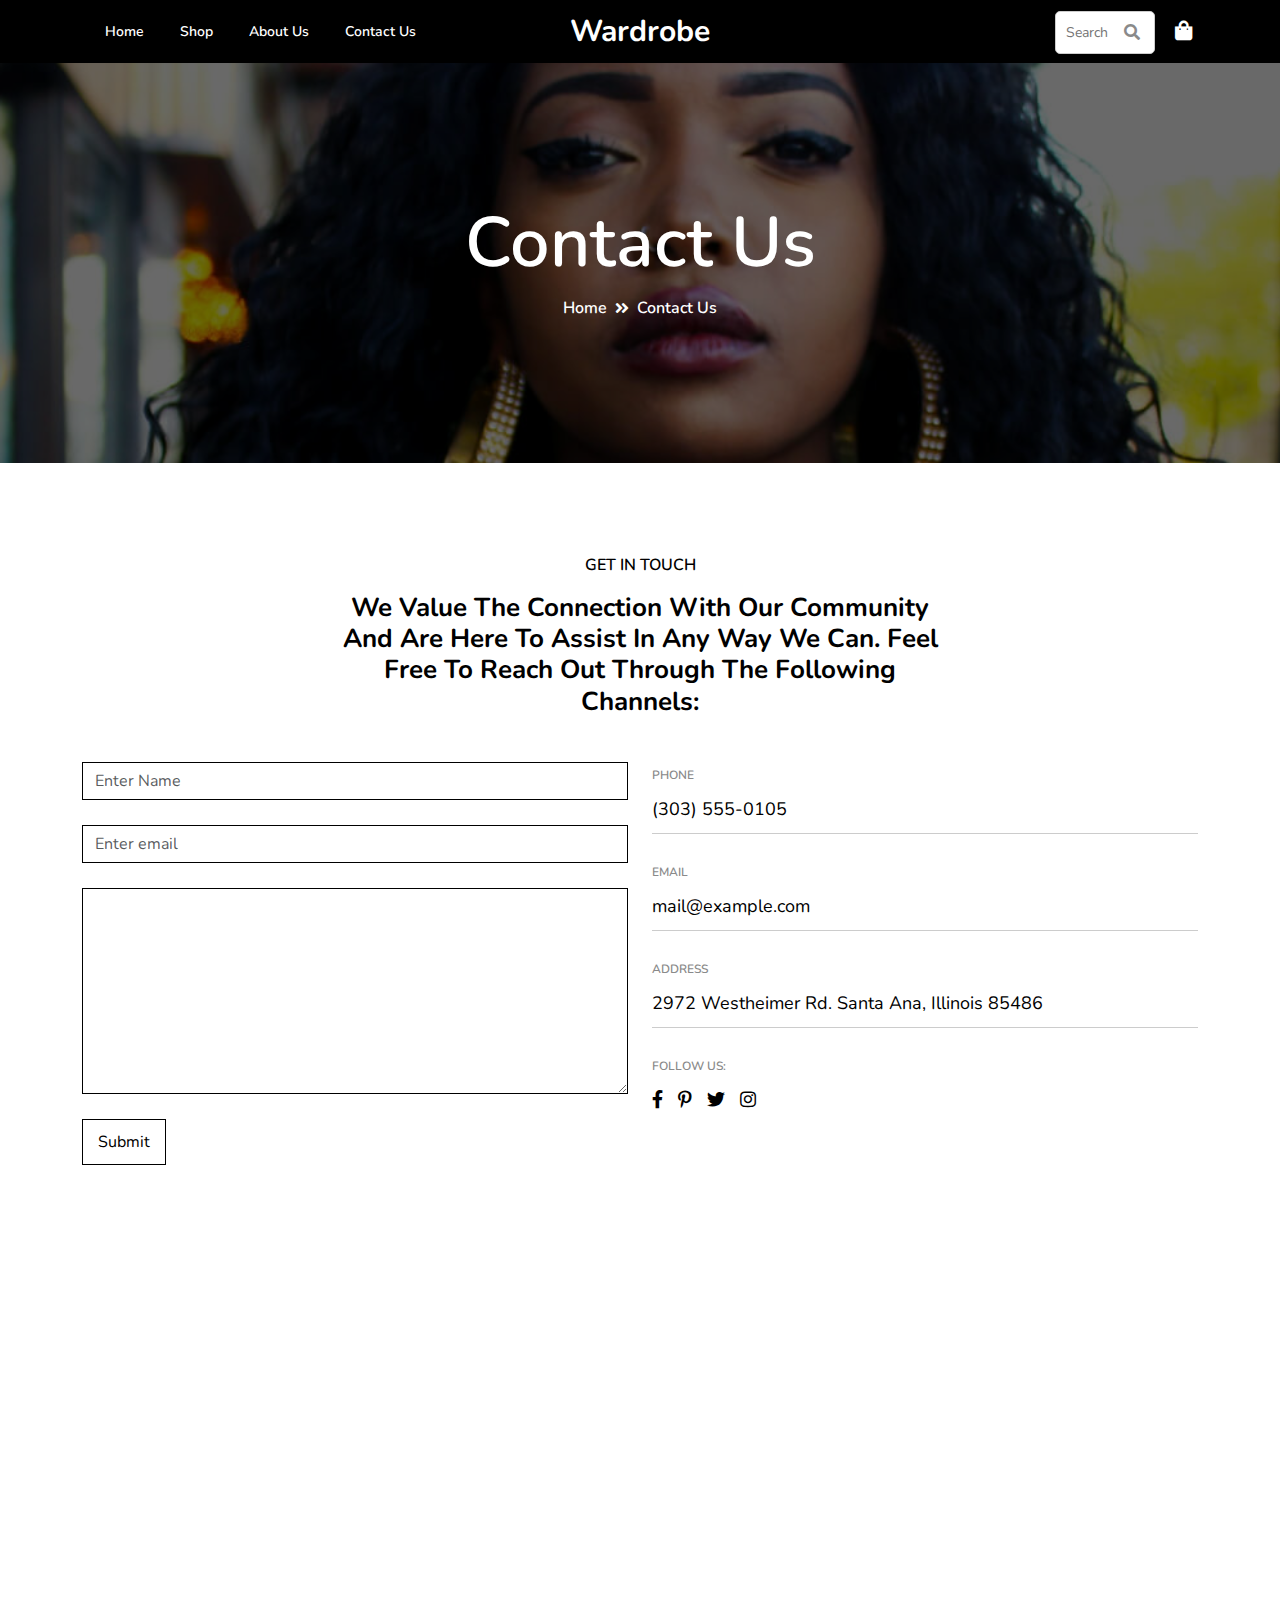
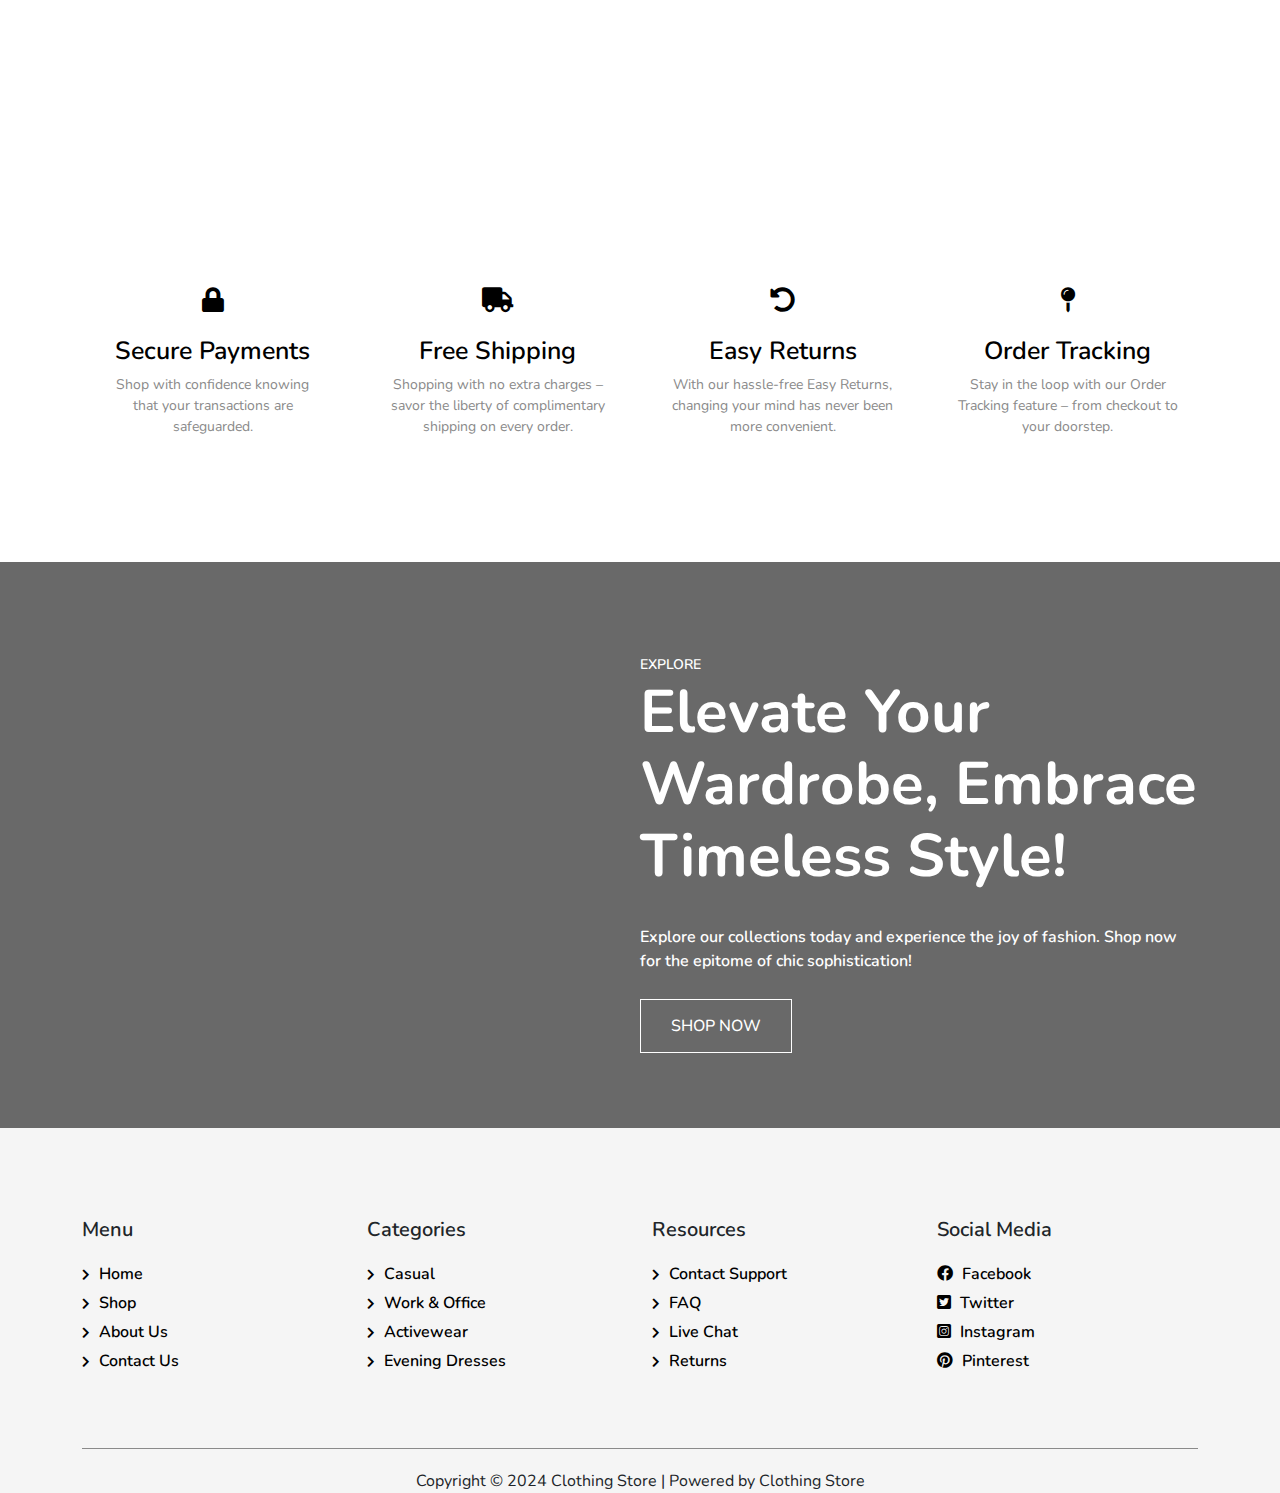
<file: contact.html>
<!DOCTYPE html>
<html lang="en">

<head>
  <meta charset="UTF-8">
  <meta http-equiv="X-UA-Compatible" content="IE=edge">
  <meta name="viewport" content="width=device-width, initial-scale=1.0">
  <!-- SEO Meta Tags -->
  <meta name="description" content="A brief description of your webpage for SEO purposes.">
  <meta name="keywords" content="keyword1, keyword2, keyword3">
  <meta name="author" content="Your Name or Company Name">
  <!-- Title -->
  <title>Wardrobe</title>
  <!-- Favicon -->
  <link rel="apple-touch-icon" sizes="180x180" href="./assets/images/logo-01.svg">
  <link rel="icon" type="image/png" sizes="32x32" href="./assets/images/logo-01.svg">
  <link rel="icon" type="image/png" sizes="16x16" href="./assets/images/logo-01.svg">
  <link rel="manifest" href="/site.webmanifest">
  <!-- CSS Links -->
  <link rel="stylesheet" href="./assets/css/bootstrap.min.css">
  <link rel="stylesheet" href="./assets/css/all.css">
  <link rel="stylesheet" href="./assets/css/style.css">
  <link rel="stylesheet" href="./assets/css/mediaquery.css">
  <link href="https://fonts.googleapis.com/css2?family=Nunito:ital,wght@0,200..1000;1,200..1000&display=swap"
    rel="stylesheet">
  <link rel="stylesheet" href="https://cdnjs.cloudflare.com/ajax/libs/animate.css/4.1.1/animate.min.css">
</head>

<body>
  <!--====== banner-section =======-->
  <header class="header about-navbar">
    <!--====== header-section =======-->
    <!--========= menu-bar ===========-->
    <div class="menu-bar is-sticky-on">
      <!-- Navbar -->
      <div class="container">
        <nav class="navbar navbar-expand-lg">
          <button class="sibar-toggle d-lg-none" type="button" data-bs-toggle="offcanvas"
            data-bs-target="#offcanvasExample" aria-controls="offcanvasExample">
            <i class="fas fa-bars"></i>
          </button>
          <div class="offcanvas offcanvas-start" tabindex="-1" id="offcanvasExample">
            <div class="offcanvas-header">
              <button type="button" class="btn-close text-reset" data-bs-dismiss="offcanvas" aria-label="Close">
                <i class="fas fa-times"></i>
              </button>
            </div>
            <div class="offcanvas-body">
              <div class="dropdown">
                <ul class="navbar-nav m-auto mb-2 mb-lg-0 p-0">
                  <li class="nav-item">
                    <a class="nav-link active" aria-current="page" href="index.html">Home</a>
                  </li>
                  <li class="nav-item">
                    <a class="nav-link" aria-current="page" href="shop.html">Shop</a>
                  </li>
                  <li class="nav-item">
                    <a class="nav-link" aria-current="page" href="about.html">About Us</a>
                  </li>
                  <li class="nav-item">
                    <a class="nav-link" aria-current="page" href="contact.html">Contact Us</a>
                  </li>
                </ul>
              </div>
            </div>
          </div>
          <a class="navbar-brand" href="#">Wardrobe</a>
          <div>
            <ul class="wishlist">
              <li>
                <div class="search-container">
                  <input type="text" class="search-click" placeholder="Search">
                  <i class="fas fa-search search-icon"></i>
                </div>
              </li>
              <li>
                <a href="#">
                  <i class="fas fa-shopping-bag"></i>
                </a>
              </li>
            </ul>
          </div>
        </nav>
      </div>
    </div>
  </header>
  <!--==============================-->
  <!--====== breadcrumb-section =======-->
  <!--==============================-->
  <section class="breadcrumb-section contact-breadcrumb">
    <div class="container">
      <nav>
        <span>Contact Us</span>
        <ol class="breadcrumb">
          <li class="breadcrumb-item">
            <a href="index.html">Home</a>
          </li>
          <li class="breadcrumb-item">Contact Us</li>
        </ol>
      </nav>
    </div>
  </section>
  <!--=================================-->
  <!--====== getintouch-section =======-->
  <!--================================-->
  <section class="getintouch-section">
    <div class="container">
      <div class="section-title">
        <span>GET IN TOUCH</span>
        <h2> We Value The Connection With Our Community And Are Here To Assist In Any Way We Can. Feel Free To Reach Out
          Through The Following Channels: </h2>
      </div>
      <div class="row">
        <div class="col-lg-6">
          <div class="contact-form">
            <form method="post">
              <input type="text" class="form-control" id="exampleInputName" placeholder="Enter Name">
              <div class="form-group">
                <input type="email" class="form-control" id="exampleInputEmail1" placeholder="Enter email">
              </div>
              <div class="form-group">
                <textarea class="form-control" id="exampleFormControlTextarea1" rows="8"></textarea>
              </div>
              <button type="submit" class="form-btn">Submit</button>
            </form>
          </div>
        </div>
        <div class="col-lg-6">
          <div class="contact-details">
            <div class="phone">
              <span>PHONE</span>
              <p>(303) 555-0105</p>
            </div>
            <div class="email">
              <span>EMAIL</span>
              <p>
                <a href="#">mail@example.com</a>
              </p>
            </div>
            <div class="address">
              <span>ADDRESS</span>
              <p>2972 Westheimer Rd. Santa Ana, Illinois 85486</p>
            </div>
            <div class="social-tegs">
              <span>FOLLOW US:</span>
              <ul class="icons">
                <li>
                  <a href="#">
                    <i class="fab fa-facebook-f"></i>
                  </a>
                </li>
                <li>
                  <a href="#">
                    <i class="fab fa-pinterest-p"></i>
                  </a>
                </li>
                <li>
                  <a href="#">
                    <i class="fab fa-twitter"></i>
                  </a>
                </li>
                <li>
                  <a href="#">
                    <i class="fab fa-instagram"></i>
                  </a>
                </li>
              </ul>
            </div>
          </div>
        </div>
      </div>
    </div>
  </section>
  <!--==============================-->
  <!--====== map-section=======-->
  <!--==============================-->
  <section class="contact-map-section">
    <h2 class="d-none">Map section</h2>
    <iframe
      src="https://www.google.com/maps/embed?pb=!1m14!1m8!1m3!1d100966.43538690037!2d-122.429532!3d37.738426!3m2!1i1024!2i768!4f13.1!3m3!1m2!1s0x80859a6d00690021%3A0x4a501367f076adff!2sSan%20Francisco%2C%20CA%2C%20USA!5e0!3m2!1sen!2sin!4v1708418304653!5m2!1sen!2sin"
      style="border: 0" loading="lazy" referrerpolicy="no-referrer-when-downgrade"></iframe>
  </section>
  <!--==============================-->
  <!--====== service-section=======-->
  <!--==============================-->
  <section class="service-section">
    <div class="container">
      <div class="row">
        <div class="col-md-3 col-sm-6">
          <div class="service-item">
            <div class="service-icon">
              <i class="fas fa-lock"></i>
            </div>
            <div class="service-content">
              <h2>Secure Payments</h2>
              <p> Shop with confidence knowing that your transactions are safeguarded. </p>
            </div>
          </div>
        </div>
        <div class="col-md-3 col-sm-6">
          <div class="service-item">
            <div class="service-icon">
              <i class="fas fa-truck"></i>
            </div>
            <div class="service-content">
              <h2>Free Shipping</h2>
              <p> Shopping with no extra charges – savor the liberty of complimentary shipping on every order. </p>
            </div>
          </div>
        </div>
        <div class="col-md-3 col-sm-6">
          <div class="service-item">
            <div class="service-icon">
              <i class="fas fa-undo-alt"></i>
            </div>
            <div class="service-content">
              <h2>Easy Returns</h2>
              <p> With our hassle-free Easy Returns, changing your mind has never been more convenient. </p>
            </div>
          </div>
        </div>
        <div class="col-md-3 col-sm-6">
          <div class="service-item">
            <div class="service-icon">
              <i class="fas fa-map-pin"></i>
            </div>
            <div class="service-content">
              <h2>Order Tracking</h2>
              <p> Stay in the loop with our Order Tracking feature – from checkout to your doorstep. </p>
            </div>
          </div>
        </div>
      </div>
    </div>
  </section>
  <!--==============================-->
  <!--====== explore-section =======-->
  <!--==============================-->
  <section class="explore-section">
    <div class="container">
      <div class="explore-content">
        <span>EXPLORE</span>
        <h2>Elevate Your Wardrobe, Embrace Timeless Style!</h2>
        <p> Explore our collections today and experience the joy of fashion. Shop now for the epitome of chic
          sophistication! </p>
        <a href="#">SHOP NOW</a>
      </div>
    </div>
  </section>
  <!--==============================-->
  <!--====== footer-sectio =======-->
  <!--==============================-->
  <footer class="footer-section">
    <div class="container">
      <div class="row">
        <div class="col-md-3 col-sm-6">
          <div class="footer-item">
            <h2>Menu</h2>
            <ul>
              <li>
                <i class="fas fa-chevron-right"></i>
                <a href="#">Home</a>
              </li>
              <li>
                <i class="fas fa-chevron-right"></i>
                <a href="#">Shop</a>
              </li>
              <li>
                <i class="fas fa-chevron-right"></i>
                <a href="#">About Us</a>
              </li>
              <li>
                <i class="fas fa-chevron-right"></i>
                <a href="#">Contact Us</a>
              </li>
            </ul>
          </div>
        </div>
        <div class="col-md-3 col-sm-6">
          <div class="footer-item">
            <h2>Categories</h2>
            <ul>
              <li>
                <i class="fas fa-chevron-right"></i>
                <a href="#">Casual</a>
              </li>
              <li>
                <i class="fas fa-chevron-right"></i>
                <a href="#">Work & Office</a>
              </li>
              <li>
                <i class="fas fa-chevron-right"></i>
                <a href="#">Activewear</a>
              </li>
              <li>
                <i class="fas fa-chevron-right"></i>
                <a href="#">Evening Dresses</a>
              </li>
            </ul>
          </div>
        </div>
        <div class="col-md-3 col-sm-6">
          <div class="footer-item">
            <h2>Resources</h2>
            <ul>
              <li>
                <i class="fas fa-chevron-right"></i>
                <a href="#">Contact Support</a>
              </li>
              <li>
                <i class="fas fa-chevron-right"></i>
                <a href="#">FAQ</a>
              </li>
              <li>
                <i class="fas fa-chevron-right"></i>
                <a href="#">Live Chat</a>
              </li>
              <li>
                <i class="fas fa-chevron-right"></i>
                <a href="#">Returns</a>
              </li>
            </ul>
          </div>
        </div>
        <div class="col-md-3 col-sm-6">
          <div class="footer-item">
            <h2>Social Media</h2>
            <ul class="social-icon">
              <li>
                <a href="#">
                  <i class="fab fa-facebook"></i> Facebook </a>
              </li>
              <li>
                <a href="#">
                  <i class="fab fa-twitter-square"></i> Twitter </a>
              </li>
              <li>
                <a href="#">
                  <i class="fab fa-instagram-square"></i> Instagram </a>
              </li>
              <li>
                <a href="#">
                  <i class="fab fa-pinterest"></i> Pinterest </a>
              </li>
            </ul>
          </div>
        </div>
      </div>
    </div>
    <div class="container">
      <div class="copy-right">
        <p>Copyright © 2024 Clothing Store | Powered by Clothing Store</p>
      </div>
    </div>
    <div class="top-button">
      <a href="#" class="top">
        <i class="fas fa-chevron-up"></i>
      </a>
    </div>
  </footer>
  <script src="https://cdnjs.cloudflare.com/ajax/libs/jquery/3.7.1/jquery.min.js"></script>
  <script src="./assets/js/bootstrap.bundle.js"></script>
  <script src="./assets/js/script.js"></script>
</body>

</html>
</file>
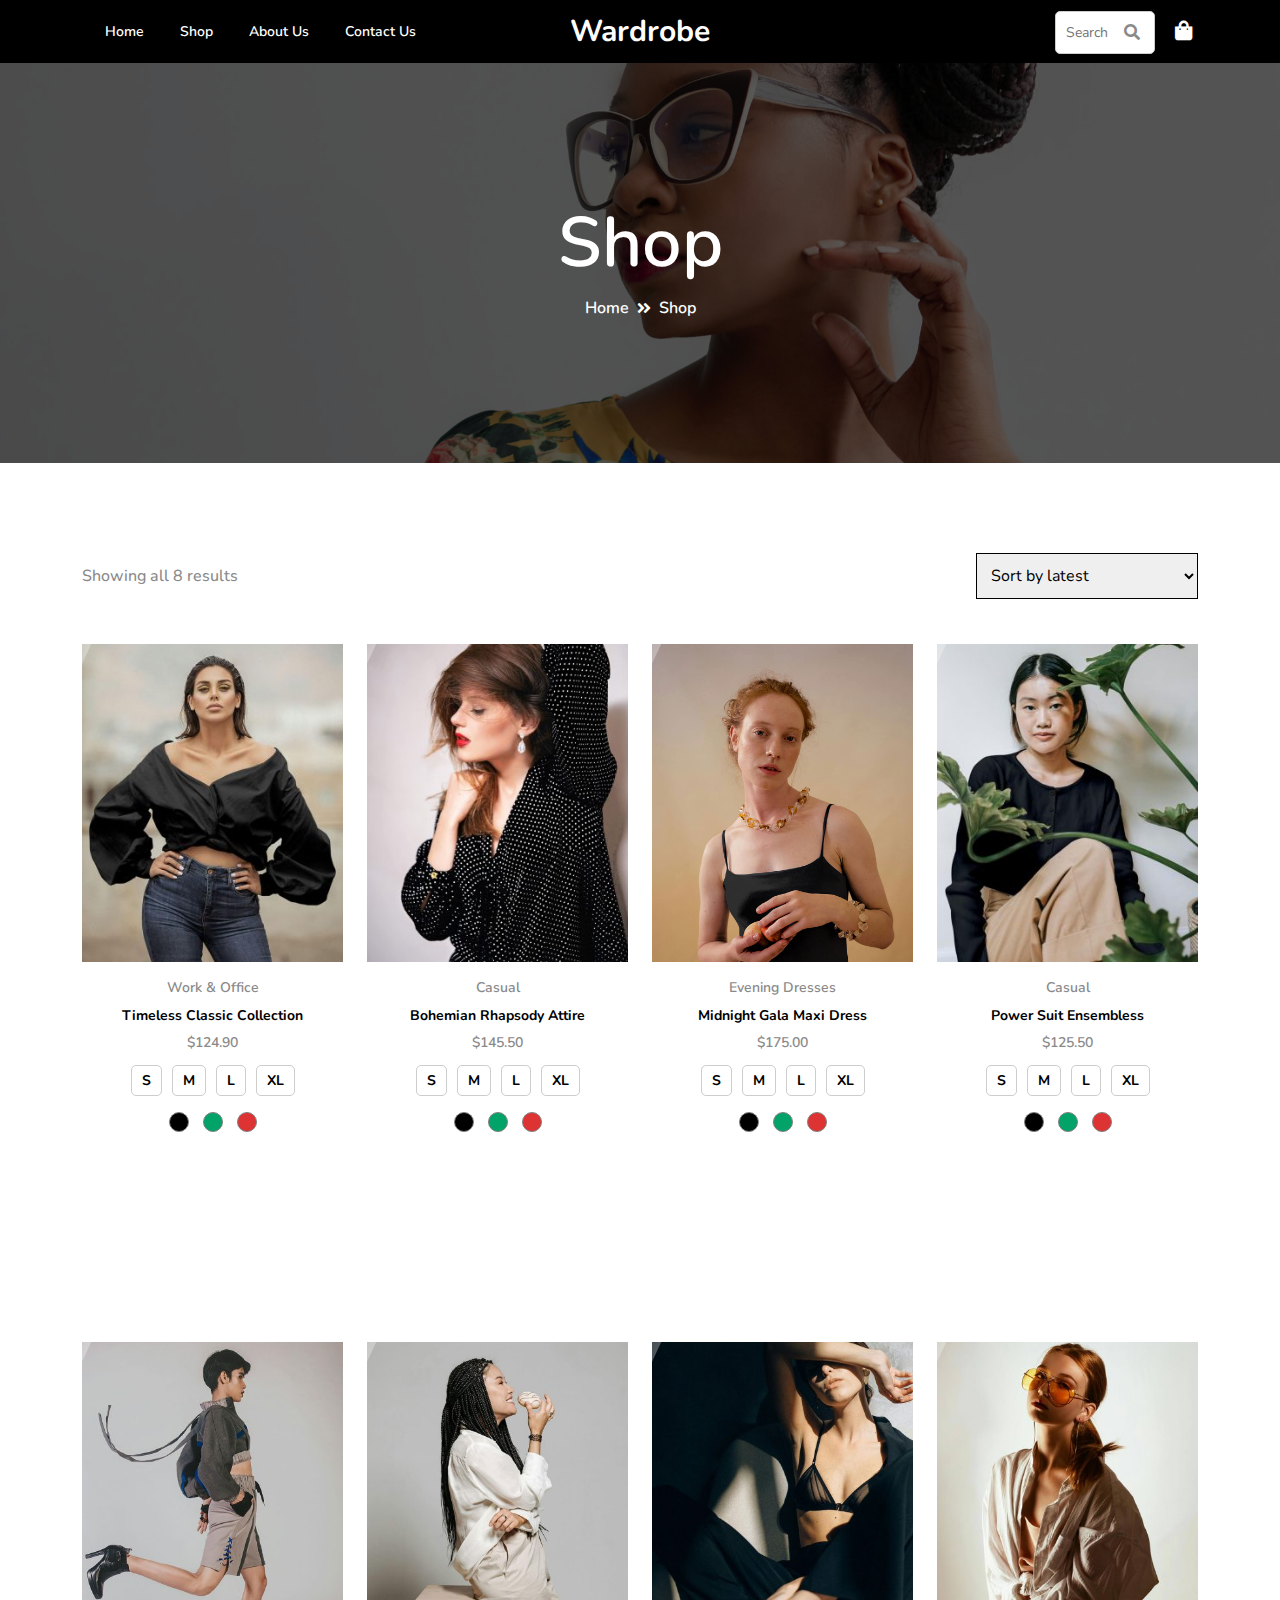
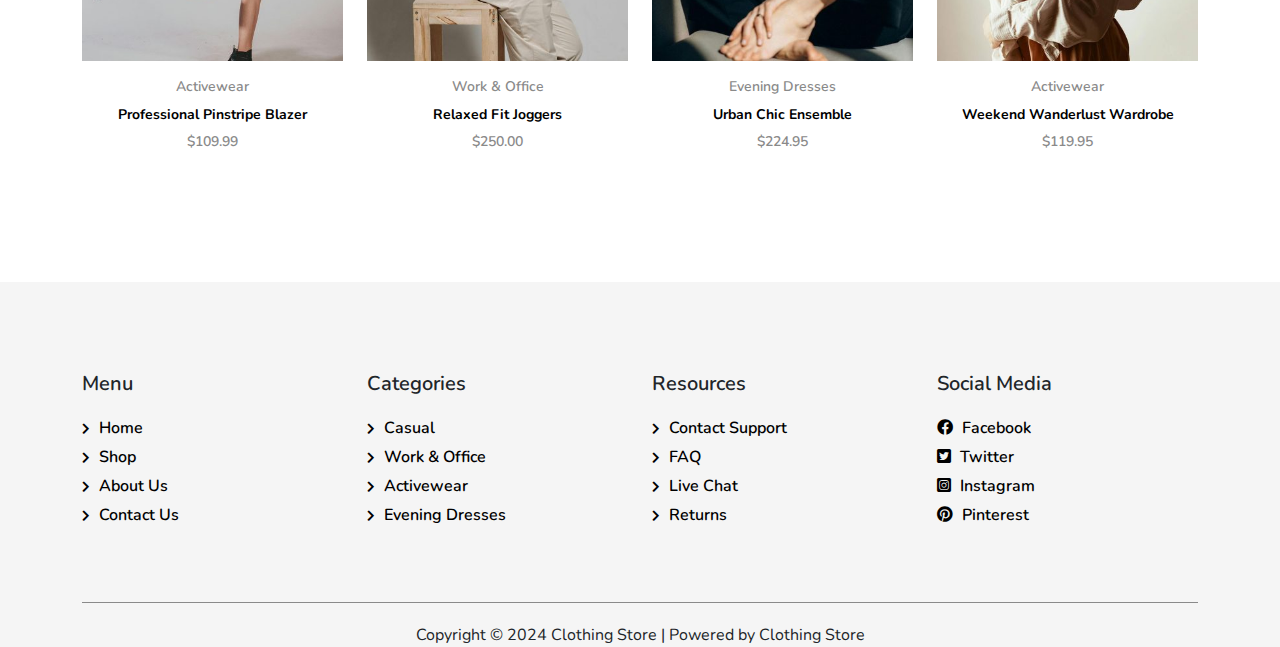
<file: shop.html>
<!DOCTYPE html>
<html lang="en">

<head>
  <meta charset="UTF-8">
  <meta http-equiv="X-UA-Compatible" content="IE=edge">
  <meta name="viewport" content="width=device-width, initial-scale=1.0">
  <!-- SEO Meta Tags -->
  <meta name="description" content="A brief description of your webpage for SEO purposes.">
  <meta name="keywords" content="keyword1, keyword2, keyword3">
  <meta name="author" content="Your Name or Company Name">
  <!-- Title -->
  <title>Wardrobe</title>
  <!-- Favicon -->
  <link rel="apple-touch-icon" sizes="180x180" href="./assets/images/logo-01.svg">
  <link rel="icon" type="image/png" sizes="32x32" href="./assets/images/logo-01.svg">
  <link rel="icon" type="image/png" sizes="16x16" href="./assets/images/logo-01.svg">
  <link rel="manifest" href="/site.webmanifest">
  <!-- CSS Links -->
  <link rel="stylesheet" href="./assets/css/bootstrap.min.css">
  <link rel="stylesheet" href="./assets/css/all.css">
  <link rel="stylesheet" href="./assets/css/style.css">
  <link rel="stylesheet" href="./assets/css/mediaquery.css">
  <link href="https://fonts.googleapis.com/css2?family=Nunito:ital,wght@0,200..1000;1,200..1000&display=swap"
    rel="stylesheet">
  <link rel="stylesheet" href="https://cdnjs.cloudflare.com/ajax/libs/animate.css/4.1.1/animate.min.css">
</head>

<body>
  <!--====== banner-section =======-->
  <header class="header about-navbar">
    <!--====== header-section =======-->
    <!--========= menu-bar ===========-->
    <div class="menu-bar is-sticky-on">
      <!-- Navbar -->
      <div class="container">
        <nav class="navbar navbar-expand-lg">
          <button class="sibar-toggle d-lg-none" type="button" data-bs-toggle="offcanvas"
            data-bs-target="#offcanvasExample" aria-controls="offcanvasExample">
            <i class="fas fa-bars"></i>
          </button>
          <div class="offcanvas offcanvas-start" tabindex="-1" id="offcanvasExample">
            <div class="offcanvas-header">
              <button type="button" class="btn-close text-reset" data-bs-dismiss="offcanvas" aria-label="Close">
                <i class="fas fa-times"></i>
              </button>
            </div>
            <div class="offcanvas-body">
              <div class="dropdown">
                <ul class="navbar-nav m-auto mb-2 mb-lg-0 p-0">
                  <li class="nav-item">
                    <a class="nav-link active" aria-current="page" href="index.html">Home</a>
                  </li>
                  <li class="nav-item">
                    <a class="nav-link" aria-current="page" href="shop.html">Shop</a>
                  </li>
                  <li class="nav-item">
                    <a class="nav-link" aria-current="page" href="about.html">About Us</a>
                  </li>
                  <li class="nav-item">
                    <a class="nav-link" aria-current="page" href="contact.html">Contact Us</a>
                  </li>
                </ul>
              </div>
            </div>
          </div>
          <a class="navbar-brand" href="#">Wardrobe</a>
          <div>
            <ul class="wishlist">
              <li>
                <div class="search-container">
                  <input type="text" class="search-click" placeholder="Search">
                  <i class="fas fa-search search-icon"></i>
                </div>
              </li>
              <li>
                <a href="#">
                  <i class="fas fa-shopping-bag"></i>
                </a>
              </li>
            </ul>
          </div>
        </nav>
      </div>
    </div>
  </header>
  <!--==============================-->
  <!--====== breadcrumb-section =======-->
  <!--==============================-->
  <section class="breadcrumb-section">
    <div class="container">
      <nav>
        <span>Shop</span>
        <ol class="breadcrumb">
          <li class="breadcrumb-item">
            <a href="index.html">Home</a>
          </li>
          <li class="breadcrumb-item">Shop</li>
        </ol>
      </nav>
    </div>
  </section>
  <!--==============================-->
  <!--====== product-section =======-->
  <!--==============================-->
  <section class="Popular-prodduct product">
    <div class="container">
      <div class="product-category">
        <div class="category">
          <p>Showing all 8 results</p>
        </div>
        <div class="category-select">
          <select name="orderby" class="orderby" aria-label="Shop order">
            <option value="menu_order">Default sorting</option>
            <option value="popularity">Sort by popularity</option>
            <option value="rating">Sort by average rating</option>
            <option value="date" selected="selected">Sort by latest</option>
            <option value="price">Sort by price: low to high</option>
            <option value="price-desc">Sort by price: high to low</option>
          </select>
        </div>
      </div>
      <div class="row">
        <div class="col-md-3 col-sm-6">
          <div class="popular-item">
            <div class="cart-icon">
              <a href="#">
                <i class="fas fa-shopping-bag"></i>
              </a>
            </div>
            <div class="product-image">
              <a href="#">
                <div id="first1">
                  <img src="./assets/images/img-08-a-black-300x366.jpg" alt="" class="image-fluid">
                </div>
                <div id="second1">
                  <img src="./assets/images/img-08-a-green-300x366.jpg" alt="" class="image-fluid">
                </div>
                <div id="third1">
                  <img src="./assets/images/img-08-a-red-300x366.jpg" alt="" class="image-fluid">
                </div>
              </a>
            </div>
            <div class="product-name">
              <p>Work & Office</p>
              <a href="#">Timeless Classic Collection</a>
              <p>$124.90</p>
              <ul class="size">
                <li>
                  <a href="#">S</a>
                </li>
                <li>
                  <a href="#">M</a>
                </li>
                <li>
                  <a href="#">L</a>
                </li>
                <li>
                  <a href="#">XL</a>
                </li>
              </ul>
            </div>
            <div class="product-prize">
              <button class="b1" onClick="myFunction1()"></button>
              <button class="b2" onClick="myFunction2()"></button>
              <button class="b3" onClick="myFunction3()"></button>
            </div>
          </div>
        </div>
        <div class="col-md-3 col-sm-6">
          <div class="popular-item">
            <div class="cart-icon">
              <a href="#">
                <i class="fas fa-shopping-bag"></i>
              </a>
            </div>
            <div class="product-image">
              <a href="#">
                <div id="first2">
                  <img src="./assets/images/img-06-a-black-300x366.jpg" alt="" class="image-fluid">
                </div>
                <div id="second2">
                  <img src="./assets/images/img-06-a-green-300x366.jpg" alt="" class="image-fluid">
                </div>
                <div id="third2">
                  <img src="./assets/images/img-06-a-red-300x366.jpg" alt="" class="image-fluid">
                </div>
              </a>
            </div>
            <div class="product-name">
              <p>Casual</p>
              <a href="#">Bohemian Rhapsody Attire</a>
              <p>$145.50</p>
              <ul class="size">
                <li>
                  <a href="#">S</a>
                </li>
                <li>
                  <a href="#">M</a>
                </li>
                <li>
                  <a href="#">L</a>
                </li>
                <li>
                  <a href="#">XL</a>
                </li>
              </ul>
            </div>
            <div class="product-prize">
              <button class="b1" onClick="myFunction4()"></button>
              <button class="b2" onClick="myFunction5()"></button>
              <button class="b3" onClick="myFunction6()"></button>
            </div>
          </div>
        </div>
        <div class="col-md-3 col-sm-6">
          <div class="popular-item">
            <div class="cart-icon">
              <a href="#">
                <i class="fas fa-shopping-bag"></i>
              </a>
            </div>
            <div class="product-image">
              <a href="#">
                <div id="first3">
                  <img src="./assets/images/img-05-a-black.jpg" alt="" class="image-fluid">
                </div>
                <div id="second3">
                  <img src="./assets/images/img-05-a-green-300x366.jpg" alt="" class="image-fluid">
                </div>
                <div id="third3">
                  <img src="./assets/images/img-05-a-red-300x366.jpg" alt="" class="image-fluid">
                </div>
              </a>
            </div>
            <div class="product-name">
              <p>Evening Dresses</p>
              <a href="#">Midnight Gala Maxi Dress</a>
              <p>$175.00</p>
              <ul class="size">
                <li>
                  <a href="#">S</a>
                </li>
                <li>
                  <a href="#">M</a>
                </li>
                <li>
                  <a href="#">L</a>
                </li>
                <li>
                  <a href="#">XL</a>
                </li>
              </ul>
            </div>
            <div class="product-prize">
              <button class="b1" onClick="myFunction7()"></button>
              <button class="b2" onClick="myFunction8()"></button>
              <button class="b3" onClick="myFunction9()"></button>
            </div>
          </div>
        </div>
        <div class="col-md-3 col-sm-6">
          <div class="popular-item">
            <div class="cart-icon">
              <a href="#">
                <i class="fas fa-shopping-bag"></i>
              </a>
            </div>
            <div class="product-image">
              <a href="#">
                <div id="first4">
                  <img src="./assets/images/img-01-a-black-300x366.jpg" alt="" class="image-fluid">
                </div>
                <div id="second4">
                  <img src="./assets/images/img-01-a-green-300x366.jpg" alt="" class="image-fluid">
                </div>
                <div id="third4">
                  <img src="./assets/images/img-01-a-red-300x366.jpg" alt="" class="image-fluid">
                </div>
              </a>
            </div>
            <div class="product-name">
              <p>Casual</p>
              <a href="#">Power Suit Ensembless</a>
              <p>$125.50</p>
              <ul class="size">
                <li>
                  <a href="#">S</a>
                </li>
                <li>
                  <a href="#">M</a>
                </li>
                <li>
                  <a href="#">L</a>
                </li>
                <li>
                  <a href="#">XL</a>
                </li>
              </ul>
            </div>
            <div class="product-prize">
              <button class="b1" onClick="myFunction10()"></button>
              <button class="b2" onClick="myFunction11()"></button>
              <button class="b3" onClick="myFunction12()"></button>
            </div>
          </div>
        </div>
      </div>
    </div>
  </section>
  <!--=========================-->
  <!--====== new-product=======-->
  <!--==========================-->
  <section class="new-product">
    <div class="container">
      <div class="row">
        <div class="col-md-3 col-sm-6">
          <div class="product-item">
            <div class="cart-icon">
              <a href="#">
                <i class="fas fa-shopping-bag"></i>
              </a>
            </div>
            <div class="product-image">
              <img src="./assets/images/img-02-a-400x488.jpg" alt="" class="image-fluid">
            </div>
            <div class="product-prize">
              <p>Activewear</p>
              <a href="#">Professional Pinstripe Blazer </a>
              <p>$109.99</p>
            </div>
          </div>
        </div>
        <div class="col-md-3 col-sm-6">
          <div class="product-item">
            <div class="cart-icon">
              <a href="#">
                <i class="fas fa-shopping-bag"></i>
              </a>
            </div>
            <div class="product-image">
              <img src="./assets/images/img-07-a-400x488.jpg" alt="" class="image-fluid">
            </div>
            <div class="product-prize">
              <p>Work & Office</p>
              <a href="#"> Relaxed Fit Joggers </a>
              <p>$250.00</p>
            </div>
          </div>
        </div>
        <div class="col-md-3 col-sm-6">
          <div class="product-item">
            <div class="cart-icon">
              <a href="#">
                <i class="fas fa-shopping-bag"></i>
              </a>
            </div>
            <div class="product-image">
              <img src="./assets/images/img-04-a-400x488.jpg" alt="" class="image-fluid">
            </div>
            <div class="product-prize">
              <p>Evening Dresses</p>
              <a href="#">Urban Chic Ensemble </a>
              <p>$224.95</p>
            </div>
          </div>
        </div>
        <div class="col-md-3 col-sm-6">
          <div class="product-item">
            <div class="cart-icon">
              <a href="#">
                <i class="fas fa-shopping-bag"></i>
              </a>
            </div>
            <div class="product-image">
              <img src="./assets/images/img-03-a-400x488.jpg" alt="" class="image-fluid">
            </div>
            <div class="product-prize">
              <p>Activewear</p>
              <a href="#"> Weekend Wanderlust Wardrobe </a>
              <p>$119.95</p>
            </div>
          </div>
        </div>
      </div>
    </div>
  </section>
  <!--==============================-->
  <!--====== footer-sectio =======-->
  <!--==============================-->
  <footer class="footer-section">
    <div class="container">
      <div class="row">
        <div class="col-md-3 col-sm-6">
          <div class="footer-item">
            <h2>Menu</h2>
            <ul>
              <li>
                <i class="fas fa-chevron-right"></i>
                <a href="#">Home</a>
              </li>
              <li>
                <i class="fas fa-chevron-right"></i>
                <a href="#">Shop</a>
              </li>
              <li>
                <i class="fas fa-chevron-right"></i>
                <a href="#">About Us</a>
              </li>
              <li>
                <i class="fas fa-chevron-right"></i>
                <a href="#">Contact Us</a>
              </li>
            </ul>
          </div>
        </div>
        <div class="col-md-3 col-sm-6">
          <div class="footer-item">
            <h2>Categories</h2>
            <ul>
              <li>
                <i class="fas fa-chevron-right"></i>
                <a href="#">Casual</a>
              </li>
              <li>
                <i class="fas fa-chevron-right"></i>
                <a href="#">Work & Office</a>
              </li>
              <li>
                <i class="fas fa-chevron-right"></i>
                <a href="#">Activewear</a>
              </li>
              <li>
                <i class="fas fa-chevron-right"></i>
                <a href="#">Evening Dresses</a>
              </li>
            </ul>
          </div>
        </div>
        <div class="col-md-3 col-sm-6">
          <div class="footer-item">
            <h2>Resources</h2>
            <ul>
              <li>
                <i class="fas fa-chevron-right"></i>
                <a href="#">Contact Support</a>
              </li>
              <li>
                <i class="fas fa-chevron-right"></i>
                <a href="#">FAQ</a>
              </li>
              <li>
                <i class="fas fa-chevron-right"></i>
                <a href="#">Live Chat</a>
              </li>
              <li>
                <i class="fas fa-chevron-right"></i>
                <a href="#">Returns</a>
              </li>
            </ul>
          </div>
        </div>
        <div class="col-md-3 col-sm-6">
          <div class="footer-item">
            <h2>Social Media</h2>
            <ul class="social-icon">
              <li>
                <a href="#">
                  <i class="fab fa-facebook"></i> Facebook </a>
              </li>
              <li>
                <a href="#">
                  <i class="fab fa-twitter-square"></i> Twitter </a>
              </li>
              <li>
                <a href="#">
                  <i class="fab fa-instagram-square"></i> Instagram </a>
              </li>
              <li>
                <a href="#">
                  <i class="fab fa-pinterest"></i> Pinterest </a>
              </li>
            </ul>
          </div>
        </div>
      </div>
    </div>
    <div class="container">
      <div class="copy-right">
        <p>Copyright © 2024 Clothing Store | Powered by Clothing Store</p>
      </div>
    </div>
    <div class="top-button">
      <a href="#" class="top">
        <i class="fas fa-chevron-up"></i>
      </a>
    </div>
  </footer>
  <script src="https://cdnjs.cloudflare.com/ajax/libs/jquery/3.7.1/jquery.min.js"></script>
  <script src="./assets/js/bootstrap.bundle.js"></script>
  <script src="./assets/js/script.js"></script>
</body>

</html>
</file>
<file: assets/css/style.css>
:root {
  --dark: #000000;
  --white: #ffffff;
  --grey: #8a8a8a;
}

* {
  font-family: "Nunito", sans-serif;
  font-style: normal;
}

a {
  color: var(--dark);
}

a:hover {
  text-decoration: dotted underline;
}

::selection {
  background-color: var(--dark);
  color: var(--white);
}

/* ====== header-section ====== */

/*============================*/
/*========== menu bar ========*/
/*============================*/

.header {
  position: relative;
  z-index: 1;
}

.header .menu-bar {
  display: flex;
  justify-content: end;
  padding: 5px 0px;
}

.header .menu-bar ul {
  display: flex;
  list-style: none;
  padding: 0;
  margin: 0;
  align-items: center;
}

.header .menu-bar ul li {
  margin-left: 10px;
  font-size: 14px;
}

.header .menu-bar ul li a {
  color: var(--white);
  text-decoration: none;
  font-weight: 600;
}

.header .menu-bar ul li i {
  margin: 0px 5px;
}

.header .wishlist {
  display: flex;
  list-style: none;
  padding: 0;
  margin: 0;
}

.header .wishlist li a {
  font-size: 20px;
  margin-left: 5px;
}

.header .search-click:focus {
  width: 200px;
  padding-left: 20px;
}

.header .search-container {
  position: relative;
  width: 200px;
}

.header .search-click {
  border: 1px solid #ccc;
  outline: none;
  background-size: 22px;
  background-position: 10px;
  border-radius: 5px;
  width: 100px;
  padding: 10px;
  transition: all 0.5s;
  text-overflow: ellipsis;
  position: relative;
  overflow: hidden;
  text-align: left;
  position: absolute;
  right: -5px;
  top: -26px;
  margin: 5px;
}

.header .search-container .search-icon {
  position: absolute;
  right: 10px;
  top: 50%;
  transform: translateY(-50%);
  font-size: 16px;
  color: var(--white);
}

.header .search-container .search-icon {
  color: var(--grey);
}

.header .search-click:focus {
  width: 200px;
  padding-left: 20px;
  color: var(--dark);
}

.header .is-sticky-menu {
  position: fixed;
  top: 0px;
  width: 100%;
  z-index: 999999;
  box-shadow: rgba(0, 0, 0, 0.24) 0px 3px 3px;
  animation: slideInDown;
  animation-duration: 1s;
  border-bottom: 1px solid black;
  background-color: var(--dark);
  padding: 10px 0px;
}

.header .navbar-brand {
  font-size: 30px;
  font-weight: 700;
  text-decoration: none;
  position: absolute;
  left: 50%;
  transform: translateX(-50%);
  color: var(--white);
}

.header .nav-link {
  margin: 0px 5px;
  text-transform: capitalize;
  color: var(--dark);
  font-weight: 300;
  position: relative;
  font-size: 14px;
  text-decoration: none;
}

.header .nav-link::before {
  content: "";
  position: absolute;
  height: 1px;
  background-color: var(--white);
  width: 0;
  bottom: 0px;
  left: 50%;
  opacity: 0;
  transition: ease-in-out 0.5s;
}

.navbar-nav .nav-link.active,
.navbar-nav .nav-link.show {
  color: var(--white);
}

.header .nav-link:hover:before {
  transition: ease-in-out 0.5s;
  width: 100%;
  left: 0;
  opacity: 1;
}

.header .sibar-toggle {
  color: var(--dark);
  background-color: transparent;
  border: none;
  width: 30px;
  height: 30px;
  margin-right: 10px;
}

.header .menu-bar .modal.show .modal-dialog {
  transform: none;
  display: flex;
  align-items: center;
  animation: backInDown;
  animation-duration: 1s;
}

.header .menu-bar .modal-content {
  position: relative;
  display: flex;
  flex-direction: column;
  width: 100%;
  outline: 0;
  background-color: rgba(0, 0, 0, 0.63);
  transition: 1s;
}

.header .offcanvas-header .btn-close {
  background-color: var(--grey);
  opacity: 1;
  color: var(--dark);
  font-size: 20px;
  line-height: 0;
  box-shadow: none;
  background-image: none;
}

.header .sidebar .widget .search-form {
  margin: 20px;
  padding-bottom: 20px;
}

.header .sibar-toggle {
  background-color: var(--dark);
  color: var(--white);
  padding: 5px;
  border-radius: 5px;
  line-height: 10px;
}

.header .navbar-toggler {
  color: var(--white);
  background-color: var(--primary-color);
  padding: 5px;
}

.header .navbar-toggler:focus {
  border: 2px solid var(--dark);
}

/*==============================*/
/*====== banner-section ========*/
/*==============================*/

.banner-section {
  background: url(../images/bg-01.jpg);
  background-size: cover;
  position: relative;
  text-align: center;
  z-index: 1;
  background-position: center;
}

.banner-section::before {
  content: "";
  position: absolute;
  inset: 0;
  background-color: rgba(0, 0, 0, 0.479);
  z-index: -1;
}

.banner-section .banner-caption {
  padding: 150px 100px;
  color: var(--white);
}

.banner-section .banner-caption span {
  font-size: 16px;
  font-weight: 500;
}

.banner-section .banner-caption h1 {
  font-size: 80px;
  font-weight: 700;
  margin: 10px 0px;
}

.banner-section .banner-caption p {
  font-size: 16px;
  font-weight: 500;
  padding-bottom: 25px;
}

.banner-section .banner-caption a {
  font-size: 16px;
  font-weight: 500;
  color: var(--white);
  text-decoration: none;
  border: 1px solid var(--white);
  padding: 15px 20px;
}

.banner-section .banner-caption a:hover {
  background-color: var(--dark);
  color: var(--white);
  transition: 0.5s;
}

/*=========================================*/
/*========== Most-Popular-prodduct ========*/
/*=========================================*/

.Popular-prodduct {
  padding: 90px 0px;
  background-color: var(--white);
}

.Popular-prodduct .section-title h2 {
  text-align: center;
  font-size: 40px;
  font-weight: 700;
  margin-bottom: 45px;
}

.Popular-prodduct .popular-item {
  position: relative;
  overflow: hidden;
  margin-bottom: 25px;
  z-index: 0;
}

.Popular-prodduct .popular-item .product-image img {
  width: 100%;
}

.Popular-prodduct .popular-item .product-image {
  position: relative;
}

.Popular-prodduct .popular-item .product-image::before {
  position: absolute;
  top: 0;
  left: -75%;
  z-index: 2;
  display: block;
  content: "";
  width: 50%;
  height: 100%;
  background: -webkit-linear-gradient(left,
      rgba(255, 255, 255, 0) 0%,
      rgba(255, 255, 255, 0.3) 100%);
  background: linear-gradient(to right,
      rgba(255, 255, 255, 0) 0%,
      rgba(255, 255, 255, 0.3) 100%);
  -webkit-transform: skewX(-25deg);
  transform: skewX(-25deg);
}

.Popular-prodduct .popular-item:hover .product-image::before {
  -webkit-animation: shine 0.75s;
  animation: shine 0.75s;
}

@-webkit-keyframes shine {
  100% {
    left: 125%;
  }
}

@keyframes shine {
  100% {
    left: 125%;
  }
}

.Popular-prodduct .popular-item .cart-icon {
  position: absolute;
  right: 20px;
  top: 20px;
  opacity: 0;
  transition: 0.5s;
  z-index: 1;
}

.Popular-prodduct .popular-item:hover .cart-icon {
  opacity: 1;
  transition: 0.5s;
}

.Popular-prodduct .popular-item .cart-icon i {
  background-color: var(--white);
  padding: 10px;
  border-radius: 50%;
  color: var(--dark);
  font-size: 16px;
}

.Popular-prodduct #second1,
#third1,
#second2,
#third2,
#second3,
#third3,
#second4,
#third4 {
  display: none;
}

.Popular-prodduct .product-name {
  padding: 10px 0px;
  text-align: center;
}

.Popular-prodduct .product-name p {
  font-size: 14px;
  color: var(--grey);
  margin: 0;
  font-weight: 600;
  padding: 5px 0px;
}

.Popular-prodduct .product-name a {
  font-size: 14px;
  color: var(--dark);
  font-weight: 700;
  text-decoration: none;
  padding: 10px 0px;
}

.Popular-prodduct .size {
  list-style: none;
  padding: 0;
  margin: 10px 0px;
  display: flex;
  justify-content: center;
}

.Popular-prodduct .size li a {
  border: 1px solid rgba(128, 128, 128, 0.397);
  padding: 5px 10px;
  border-radius: 5px;
  margin: 0px 5px;
}

.Popular-prodduct .product-prize {
  text-align: center;
}

.Popular-prodduct .product-prize .b1 {
  height: 20px;
  width: 20px;
  border-radius: 50%;
  border: 1px solid gray;
  background-color: var(--dark);
  margin: 0px 5px;
}

.Popular-prodduct .product-prize .b2 {
  height: 20px;
  width: 20px;
  border-radius: 50%;
  border: 1px solid gray;
  background-color: #02a368;
  margin: 0px 5px;
}

.Popular-prodduct .product-prize .b3 {
  height: 20px;
  width: 20px;
  border-radius: 50%;
  border: 1px solid gray;
  background-color: #de3333;
  margin: 0px 5px;
}

/*================================*/
/*======== our-collection ========*/
/*================================*/

.our-collection {
  background-image: url("../images/bg-02.jpg");
  min-height: 500px;
  background-attachment: fixed;
  background-position: center;
  background-repeat: no-repeat;
  background-size: cover;
  padding: 90px 0px;
  position: relative;
  z-index: 0;
}

.our-collection .collection-main {
  display: flex;
  align-items: center;
}

.our-collection .collection-item .collection-image {
  overflow: hidden;
  position: relative;
}

.our-collection .collection-item .collection-image::before {
  position: absolute;
  top: 0;
  left: -75%;
  z-index: 2;
  display: block;
  content: "";
  width: 50%;
  height: 100%;
  background: -webkit-linear-gradient(left,
      rgba(255, 255, 255, 0) 0%,
      rgba(255, 255, 255, 0.3) 100%);
  background: linear-gradient(to right,
      rgba(255, 255, 255, 0) 0%,
      rgba(255, 255, 255, 0.3) 100%);
  -webkit-transform: skewX(-25deg);
  transform: skewX(-25deg);
}

.our-collection .collection-item:hover .collection-image::before {
  -webkit-animation: shine 0.75s;
  animation: shine 0.75s;
}

@-webkit-keyframes shine {
  100% {
    left: 125%;
  }
}

@keyframes shine {
  100% {
    left: 125%;
  }
}

.our-collection::before {
  content: "";
  position: absolute;
  inset: 0;
  z-index: -1;
  background-color: #000000a3;
}

.our-collection .collection-content h2 {
  font-size: 60px;
  font-weight: 700;
  color: var(--white);
  margin-bottom: 45px;
}

.our-collection .collection-content a {
  font-size: 16px;
  font-weight: 500;
  color: var(--white);
  text-decoration: none;
  border: 1px solid var(--white);
  padding: 15px 20px;
}

.our-collection .collection-content a:hover {
  background-color: var(--dark);
  color: var(--white);
  transition: 0.5s;
}

.our-collection .collection-image img {
  border-radius: 10px;
  width: 100%;
}

/*================================*/
/*======== work-office ========*/
/*================================*/

.work-office {
  background-image: url("../images/bg-03.jpg");
  min-height: 500px;
  background-attachment: fixed;
  background-position: center;
  background-repeat: no-repeat;
  background-size: cover;
  position: relative;
  z-index: 0;
  overflow: hidden;
}

.work-office .work-main {
  display: flex;
  align-items: center;
}

.work-office::before {
  content: "";
  position: absolute;
  inset: 0;
  z-index: -1;
  background-color: #000000a3;
}

.work-office .work-item-content {
  background-color: var(--white);
  height: 500px;
  padding: 65px 50px 0px 50px;
}

.work-office .work-content span {
  font-size: 14px;
  font-weight: 600;
  color: var(--dark);
}

.work-office .work-content h2 {
  font-size: 50px;
  font-weight: 700;
  color: var(--dark);
  margin: 0;
}

.work-office .work-content p {
  font-size: 16px;
  font-weight: 600;
  color: var(--dark);
  padding: 25px 0px;
}

.work-office .work-content a {
  font-size: 16px;
  font-weight: 500;
  color: var(--dark);
  text-decoration: none;
  border: 1px solid var(--dark);
  padding: 15px 30px;
}

.work-office .work-content a:hover {
  background-color: var(--dark);
  color: var(--white);
  transition: 0.5s;
}

.work-office .work-image img {
  width: 100%;
  height: 500px;
  object-fit: cover;
}

.work-office .work-office .work-image {
  overflow: hidden;
  position: relative;
}

.work-office .work-image::before {
  position: absolute;
  top: 0;
  left: -75%;
  z-index: 2;
  display: block;
  content: "";
  width: 50%;
  height: 100%;
  background: -webkit-linear-gradient(left,
      rgba(255, 255, 255, 0) 0%,
      rgba(255, 255, 255, 0.3) 100%);
  background: linear-gradient(to right,
      rgba(255, 255, 255, 0) 0%,
      rgba(255, 255, 255, 0.3) 100%);
  -webkit-transform: skewX(-25deg);
  transform: skewX(-25deg);
}

.work-office .work-item:hover .work-image::before {
  -webkit-animation: shine 1s;
  animation: shine 1s;
}

@-webkit-keyframes shine {
  100% {
    left: 125%;
  }
}

@keyframes shine {
  100% {
    left: 125%;
  }
}

.work-office .work-item {
  height: 500px;
}

/*================================*/
/*======== discover-fashiont ========*/
/*================================*/

.discover-fashion {
  background-image: url("../images/bg-03.jpg");
  min-height: 500px;
  background-attachment: fixed;
  background-position: center;
  background-repeat: no-repeat;
  background-size: cover;
  padding: 90px 0px;
  position: relative;
  z-index: 0;
}

.discover-fashion .discover-main {
  display: flex;
  align-items: center;
}

.discover-fashion .discover-item .discover-image {
  overflow: hidden;
  position: relative;
}

.discover-fashion .discover-item .discover-image::before {
  position: absolute;
  top: 0;
  left: -75%;
  z-index: 2;
  display: block;
  content: "";
  width: 50%;
  height: 100%;
  background: -webkit-linear-gradient(left,
      rgba(255, 255, 255, 0) 0%,
      rgba(255, 255, 255, 0.3) 100%);
  background: linear-gradient(to right,
      rgba(255, 255, 255, 0) 0%,
      rgba(255, 255, 255, 0.3) 100%);
  -webkit-transform: skewX(-25deg);
  transform: skewX(-25deg);
}

.discover-fashion .discover-item:hover .discover-image::before {
  -webkit-animation: shine 0.75s;
  animation: shine 0.75s;
}

@-webkit-keyframes shine {
  100% {
    left: 125%;
  }
}

@keyframes shine {
  100% {
    left: 125%;
  }
}

.discover-fashion::before {
  content: "";
  position: absolute;
  inset: 0;
  z-index: -1;
  background-color: #000000a3;
}

.discover-fashion .discover-content {
  padding-left: 50px;
}

.discover-fashion .discover-content h2 {
  font-size: 60px;
  font-weight: 700;
  color: var(--white);
}

.discover-fashion .discover-content p {
  font-size: 16px;
  font-weight: 600;
  color: var(--white);
  padding: 25px 0px;
}

.discover-fashion .discover-content a {
  font-size: 16px;
  font-weight: 500;
  color: var(--white);
  text-decoration: none;
  border: 1px solid var(--white);
  padding: 15px 30px;
}

.discover-fashion .discover-content a:hover {
  background-color: var(--dark);
  color: var(--white);
  transition: 0.5s;
}

.discover-fashion .discover-image img {
  border-radius: 10px;
  width: 100%;
}

/*==============================*/
/*======== new-product ========*/
/*==============================*/

.new-product {
  padding: 90px 0px;
  background-color: var(--white);
}

.new-product .section-title h2 {
  text-align: center;
  font-size: 40px;
  font-weight: 700;
  margin-bottom: 45px;
}

.new-product .product-item img {
  width: 100%;
  overflow: hidden;
}

.new-product .product-item .product-image {
  overflow: hidden;
  position: relative;
}

.new-product .product-item .product-image::before {
  position: absolute;
  top: 0;
  left: -75%;
  z-index: 2;
  display: block;
  content: "";
  width: 50%;
  height: 100%;
  background: -webkit-linear-gradient(left,
      rgba(255, 255, 255, 0) 0%,
      rgba(255, 255, 255, 0.3) 100%);
  background: linear-gradient(to right,
      rgba(255, 255, 255, 0) 0%,
      rgba(255, 255, 255, 0.3) 100%);
  -webkit-transform: skewX(-25deg);
  transform: skewX(-25deg);
}

.new-product .product-item:hover .product-image::before {
  -webkit-animation: shine 0.75s;
  animation: shine 0.75s;
}

@-webkit-keyframes shine {
  100% {
    left: 125%;
  }
}

@keyframes shine {
  100% {
    left: 125%;
  }
}

.new-product .product-item {
  position: relative;
  margin-bottom: 25px;
  z-index: 0;
}

.new-product .product-item .cart-icon {
  position: absolute;
  right: 20px;
  top: 20px;
  opacity: 0;
  transition: 0.5s;
  z-index: 1;
}

.new-product .product-item:hover .cart-icon {
  opacity: 1;
  transition: 0.5s;
}

.new-product .product-item .cart-icon i {
  background-color: var(--white);
  padding: 10px;
  border-radius: 50%;
  color: var(--dark);
  font-size: 16px;
}

.new-product .product-prize {
  padding: 10px 0px;
  text-align: center;
}

.new-product .product-prize p {
  font-size: 14px;
  color: var(--grey);
  margin: 0;
  font-weight: 600;
  padding: 5px 0px;
}

.new-product .product-prize a {
  font-size: 14px;
  color: var(--dark);
  font-weight: 700;
  text-decoration: none;
  padding: 10px 0px;
}

/*==================================*/
/*======== testimonial-section ========*/
/*===================================*/

.testimonial-section {
  background-image: url("../images/bg-04.jpg");
  min-height: 500px;
  background-attachment: fixed;
  background-position: center;
  background-repeat: no-repeat;
  background-size: cover;
  padding: 90px 0px;
  position: relative;
  z-index: 0;
}

.testimonial-section::before {
  content: "";
  position: absolute;
  inset: 0;
  z-index: -1;
  background-color: #00000096;
}

.testimonial-section .testimonial-content {
  text-align: center;
  display: flex;
  align-items: center;
  flex-direction: column;
  margin: 100px 100px 0px 100px;
}

.testimonial-section .testimonial-content P {
  font-size: 30px;
  color: var(--white);
  font-weight: 600;
}

.testimonial-section .testimonial-content span {
  font-size: 14px;
  color: var(--white);
  font-weight: 400;
}

.testimonial-section .rating {
  display: flex;
  list-style: none;
  padding: 0;
  margin-bottom: 10px;
}

.testimonial-section .rating li {
  margin: 0px 5px;
}

.testimonial-section .rating .checked {
  color: orange;
  font-weight: 900;
}

/*==================================*/
/*======== service-section ========*/
/*===================================*/

.service-section {
  padding: 90px 0px;
  text-align: center;
  background-color: var(--white);
}

.service-section .service-item {
  padding: 10px 20px;
  margin-bottom: 25px;
}

.service-section .service-item i {
  font-size: 25px;
  color: var(--dark);
}

.service-section .service-icon {
  margin-bottom: 20px;
}

.service-section .service-item h2 {
  font-size: 25px;
  color: var(--dark);
  font-weight: 600;
}

.service-section .service-item p {
  font-size: 14px;
  color: var(--grey);
  margin: 0;
}

/*==================================*/
/*======== explore-section ========*/
/*===================================*/

.explore-section {
  background-image: url("../images/bg-005.jpg");
  min-height: 500px;
  background-attachment: fixed;
  background-position: center;
  background-repeat: no-repeat;
  background-size: cover;
  padding: 90px 0px;
  position: relative;
  z-index: 0;
}

.explore-section::before {
  content: "";
  position: absolute;
  inset: 0;
  z-index: -1;
  background-color: #00000096;
}

.explore-section .explore-content {
  margin-left: 50%;
}

.explore-section .explore-content span {
  font-size: 14px;
  color: var(--white);
  font-weight: 600;
}

.explore-section .explore-content h2 {
  font-size: 60px;
  font-weight: 700;
  color: var(--white);
}

.explore-section .explore-content p {
  font-size: 16px;
  font-weight: 600;
  color: var(--white);
  padding: 25px 0px;
}

.explore-section .explore-content a {
  font-size: 16px;
  font-weight: 500;
  color: var(--white);
  text-decoration: none;
  border: 1px solid var(--white);
  padding: 15px 30px;
}

.explore-section .explore-content a:hover {
  background-color: var(--dark);
  color: var(--white);
  transition: 0.5s;
}

/*================================*/
/*======== footer-section ========*/
/*================================*/

.footer-section {
  background-color: #f5f5f5;
  padding-top: 90px;
}

.footer-section .footer-item {
  margin-bottom: 25px;
}

.footer-section .footer-item h2 {
  font-size: 20px;
  font-weight: 600;
  margin-bottom: 20px;
}

.footer-section .footer-item ul {
  list-style: none;
  padding: 0;
  margin: 0;
}

.footer-section .footer-item ul li {
  margin: 5px 0px;
}

.footer-section .footer-item ul li a {
  text-decoration: none;
  color: var(--dark);
}

.footer-section .footer-item ul li i {
  margin-right: 5px;
  color: var(--dark);
  font-size: 12px;
}

.footer-section .footer-item .social-icon li i {
  margin-right: 5px;
  color: var(--dark);
  font-size: 16px;
}

.footer-section .copy-right {
  display: flex;
  justify-content: center;
  margin-top: 50px;
  border-top: 1px solid var(--grey);
  align-items: center;
  padding-top: 20px;
  justify-content: center;
}

.footer-section .copy-right p {
  margin: 0;
}

.footer-section .top-button .top {
  background-color: var(--dark);
  color: var(--white);
  height: 40px;
  width: 40px;
  border: none;
  border-radius: 5px;
  right: 1em;
  bottom: 0.1em;
  position: fixed;
  font-size: 22px;
  line-height: 42px;
  text-align: center;
  z-index: 9999;
  margin-bottom: 10px;
  box-shadow: rgba(0, 0, 0, 0.16) 0px 3px 6px, rgba(0, 0, 0, 0.23) 0px 3px 6px;
}

/*================================*/
/*======== shop-page-style ========*/
/*======== breadcrumb =============*/
/*================================*/

.about-navbar {
  background-color: var(--dark);
}

.breadcrumb-section {
  background: url(../images/bg-10.jpg);
  background-size: cover;
  height: 400px;
  padding: 50px 0px;
  display: flex;
  justify-content: center;
  align-items: center;
  text-align: center;
  position: relative;
  z-index: 0;
  background-position: center;
}

.breadcrumb-section::before {
  content: "";
  position: absolute;
  background-color: rgba(0, 0, 0, 0.644);
  z-index: -1;
  inset: 0;
}

.breadcrumb-section nav {
  z-index: 0;
  position: relative;
}

.breadcrumb-section .breadcrumb {
  justify-content: center;
}

.breadcrumb-section span {
  font-size: 70px;
  color: var(--white);
  font-weight: 600;
}

.breadcrumb-section li,
a {
  font-size: 16px;
  color: var(--white);
  font-weight: 600;
  text-decoration: none;
}

.breadcrumb-item+.breadcrumb-item::before {
  float: left;
  padding-right: var(--bs-breadcrumb-item-padding-x);
  color: var(--white);
  content: "\f101";
  font-family: "Font Awesome 5 Free";
}

/*================================*/
/*======== product-section =======*/
/*================================*/

.product {
  padding: 90px 0px;
  background-color: var(--white);
}

.product .product-category {
  display: flex;
  justify-content: space-between;
  align-items: center;
  margin-bottom: 45px;
  flex-wrap: wrap;
}

.product .orderby {
  padding: 10px;
  border: 1px solid black;
}

.product .category p {
  font-size: 16px;
  color: var(--grey);
  font-weight: 500;
  margin: 0;
}

/*================================*/
/*======== about-style ========*/
/*======== breadcrumb =============*/
/*================================*/

.about-breadcrumb {
  background: url(../images/bg-08.jpg);
  background-size: cover;
  height: 400px;
  padding: 50px 0px;
  display: flex;
  justify-content: center;
  align-items: center;
  text-align: center;
  position: relative;
  z-index: 0;
  background-position: center;
}

.about-breadcrumb::before {
  content: "";
  position: absolute;
  background-color: rgba(0, 0, 0, 0.644);
  z-index: -1;
  inset: 0;
}

.about-breadcrumb nav {
  z-index: 0;
  position: relative;
}

/*================================*/
/*======== quality-section =======*/
/*================================*/

.Quality-section {
  padding: 90px 0px;
  background-color: var(--white);
}

.Quality-section span,
.Sustanability span {
  font-size: 12px;
  color: var(--dark);
  font-weight: 600;
}

.Quality-section h2,
.Sustanability h2 {
  font-size: 30px;
  color: var(--dark);
  font-weight: 700;
  margin: 25px 0px;
}

.Quality-section p,
.Sustanability p {
  font-size: 16px;
  color: var(--grey);
  font-weight: 500;
  margin: 0;
}

/*================================*/
/*======== customer-approch =======*/
/*================================*/

.customer-approch {
  background-image: url("../images/bg-11.jpg");
  min-height: 400px;
  background-attachment: fixed;
  background-position: center;
  background-repeat: no-repeat;
  background-size: cover;
  padding: 90px 0px;
  position: relative;
  z-index: 0;
  background-position: center;
}

.customer-approch .customer-approch-content {
  width: 600px;
}

.customer-approch::before {
  content: "";
  position: absolute;
  inset: 0;
  z-index: -1;
  background-color: #00000096;
}

.customer-approch span {
  font-size: 12px;
  color: var(--white);
  font-weight: 600;
}

.customer-approch h2 {
  font-size: 30px;
  color: var(--white);
  font-weight: 700;
  margin: 25px 0px;
}

.customer-approch p {
  font-size: 16px;
  color: var(--white);
  font-weight: 500;
  margin: 0;
}

.Sustanability {
  padding: 90px 0px;
  background-color: var(--white);
}

/*================================*/
/*======== contact-style ========*/
/*======== breadcrumb =============*/
/*================================*/

.contact-breadcrumb {
  background-image: url("../images/bg-09.jpg");
  min-height: 400px;
  background-attachment: fixed;
  background-position: center;
  background-repeat: no-repeat;
  background-size: cover;
  padding: 90px 0px;
  position: relative;
  z-index: 0;
  background-position: center;
}

.contact-breadcrumb::before {
  content: "";
  position: absolute;
  inset: 0;
  z-index: -1;
  background-color: #00000096;
}

.getintouch-section {
  padding: 90px 0px;
  background-color: var(--white);
}

.getintouch-section .section-title {
  margin: 0px 250px 45px 250px;
  text-align: center;
}

.getintouch-section .section-title span {
  font-size: 16px;
  color: var(--dark);
  font-weight: 600;
}

.getintouch-section .section-title h2 {
  font-size: 26px;
  color: var(--dark);
  font-weight: 700;
  margin: 15px 0px;
}

.getintouch-section .contact-form {
  margin-bottom: 25px;
}

.getintouch-section .form-control {
  border-radius: 0;
  margin-bottom: 25px;
  border: 1px solid var(--dark);
  box-shadow: none;
}

.getintouch-section .form-btn {
  padding: 10px 15px;
  border: none;
  background-color: var(--white);
  border: 1px solid var(--dark);
}

.getintouch-section .form-btn:hover {
  background-color: var(--dark);
  color: var(--white);
  transition: 0.5s;
}

.getintouch-section .contact-details .phone,
.email,
.address {
  border-bottom: 1px solid rgba(128, 128, 128, 0.402);
  margin-bottom: 25px;
}

.getintouch-section .contact-details span {
  font-size: 12px;
  color: var(--grey);
  font-weight: 600;
}

.getintouch-section .contact-details a {
  font-size: 18px;
  color: var(--dark);
  font-weight: 400;
}

.getintouch-section .contact-details p {
  font-size: 18px;
  color: var(--dark);
  font-weight: 400;
  padding: 0;
  margin: 10px 0px;
}

.getintouch-section .contact-details .icons {
  list-style: none;
  padding: 0;
  margin: 10px 0px 0px 0px;
  display: flex;
}

.getintouch-section .contact-details .icons li {
  margin-right: 15px;
}

.contact-map-section iframe {
  width: 100%;
  height: 500px;
  border: none;
  outline: none;
}
</file>
<file: assets/css/mediaquery.css>
@media (max-width: 992px) {
  .header .offcanvas-body {
    background-color: var(--dark);
  }

  .banner-section .banner-caption {
    padding: 65px 10px;
    color: var(--white);
  }

  .testimonial-section .testimonial-content {
    margin: 10px;
  }

  .explore-section .explore-content {
    margin: 0;
  }

  .our-collection,
  .discover-fashion,
  .explore-section {
    min-height: 350px;
    background-position: center;
  }

  .getintouch-section .section-title {
    margin: 0px 0px 45px 0px;
  }

  .getintouch-section .section-title h2 {
    font-size: 30px;
  }
}

@media (max-width: 768px) {
  .search-container {
    display: none;
  }

  .our-collection .collection-image img {
    display: none;
  }

  .discover-fashion .discover-item .discover-image {
    display: none;
  }

  .work-office .work-image {
    display: none;
  }

  .our-collection .collection-content h2,
  .work-office .work-content h2,
  .banner-section .banner-caption h1,
  .discover-fashion .discover-content h2,
  .explore-section .explore-content h2 {
    font-size: 40px;
  }

  .testimonial-section .testimonial-content P {
    font-size: 24px;
  }
}

@media (max-width: 476px) {

  .our-collection .collection-content h2,
  .work-office .work-content h2,
  .discover-fashion .discover-content h2,
  .explore-section .explore-content h2 {
    font-size: 24px;
    margin: 0;
  }

  .banner-section .banner-caption h1 {
    font-size: 30px;
  }

  .discover-fashion .discover-content {
    padding-left: 15px;
  }

  .testimonial-section .testimonial-content P {
    font-size: 18px;
  }

  .explore-section .explore-content p,
  .discover-fashion .discover-content p {
    padding: 15px 0px;
  }

  .our-collection .collection-link {
    margin-top: 35px;
  }

  .getintouch-section .section-title h2,
  .Popular-prodduct .section-title h2,
  .new-product .section-title h2 {
    font-size: 22px;
  }

  .Quality-section h2,
  .Sustanability h2 {
    font-size: 24px;
  }

  .breadcrumb-section span {
    font-size: 40px;
  }

  .customer-approch h2 {
    font-size: 24px;
  }

  .product .category p {
    margin-bottom: 20px;
  }
}
</file>
